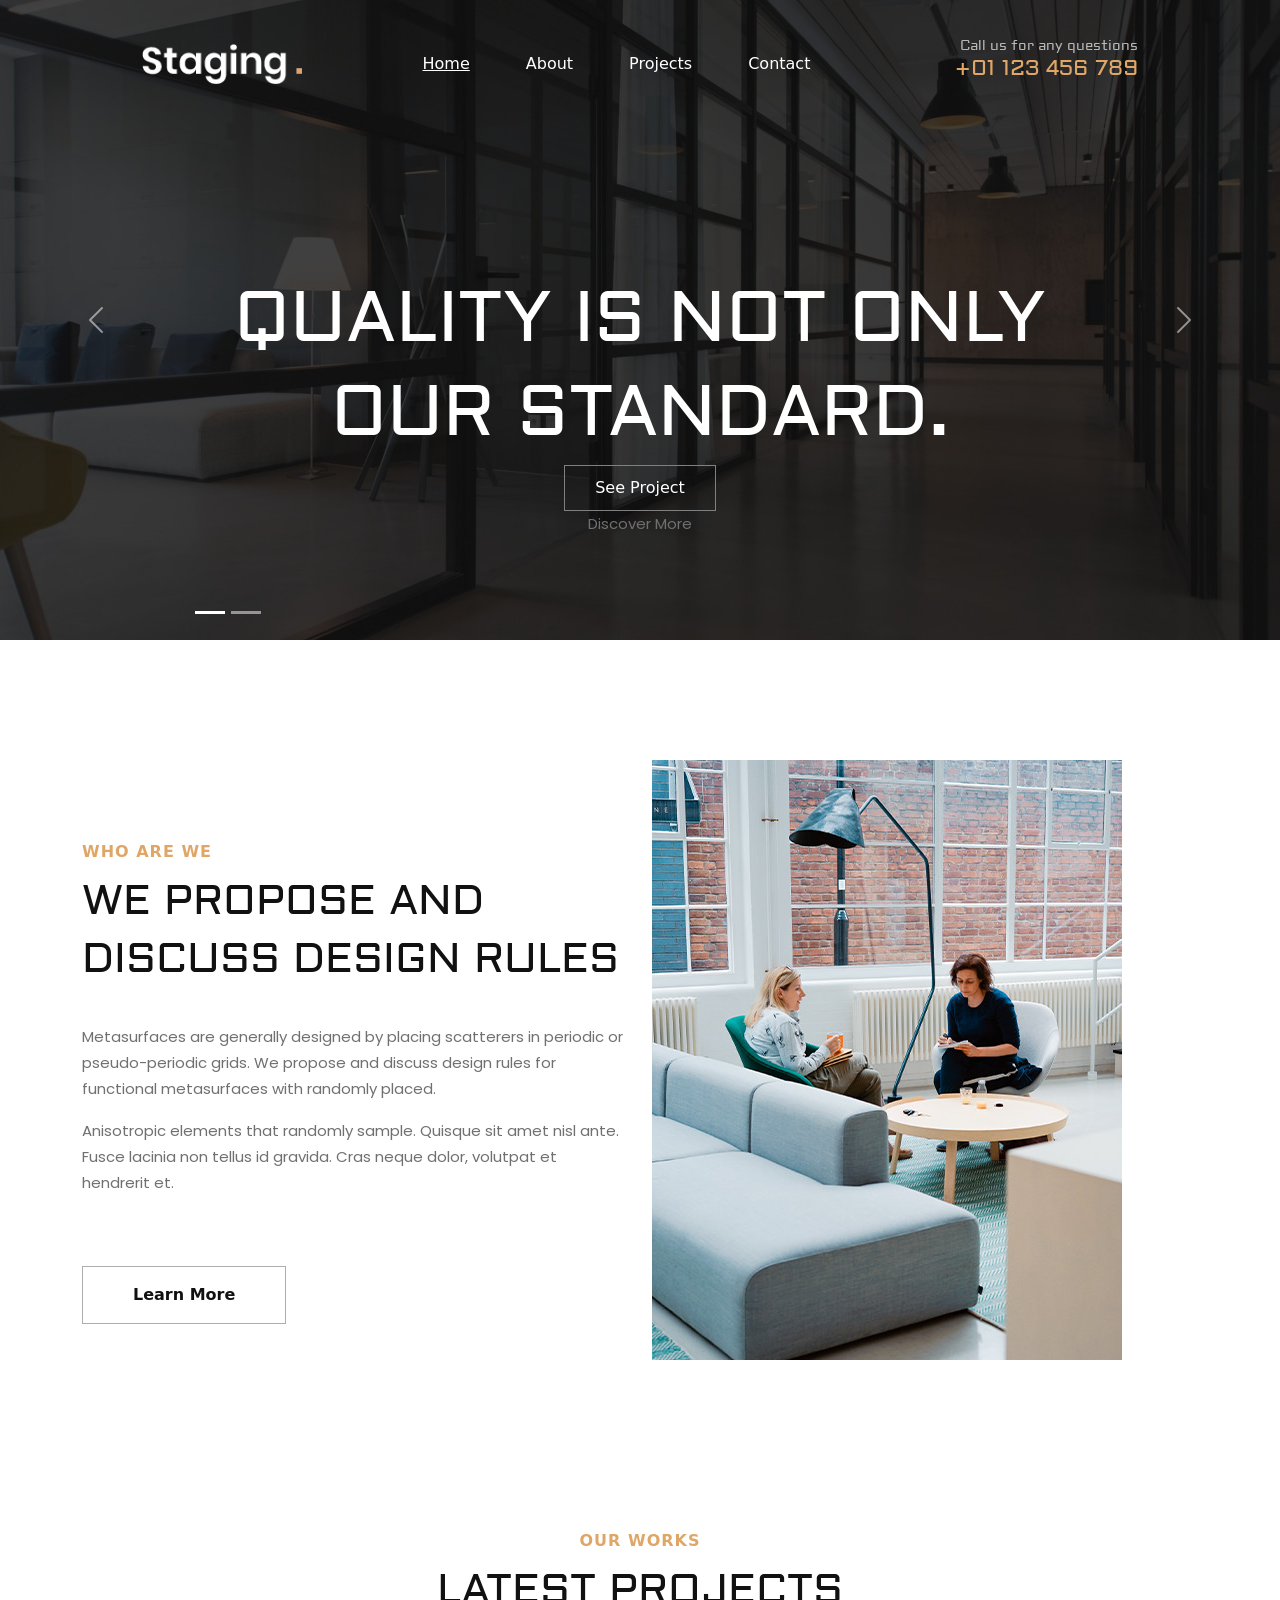
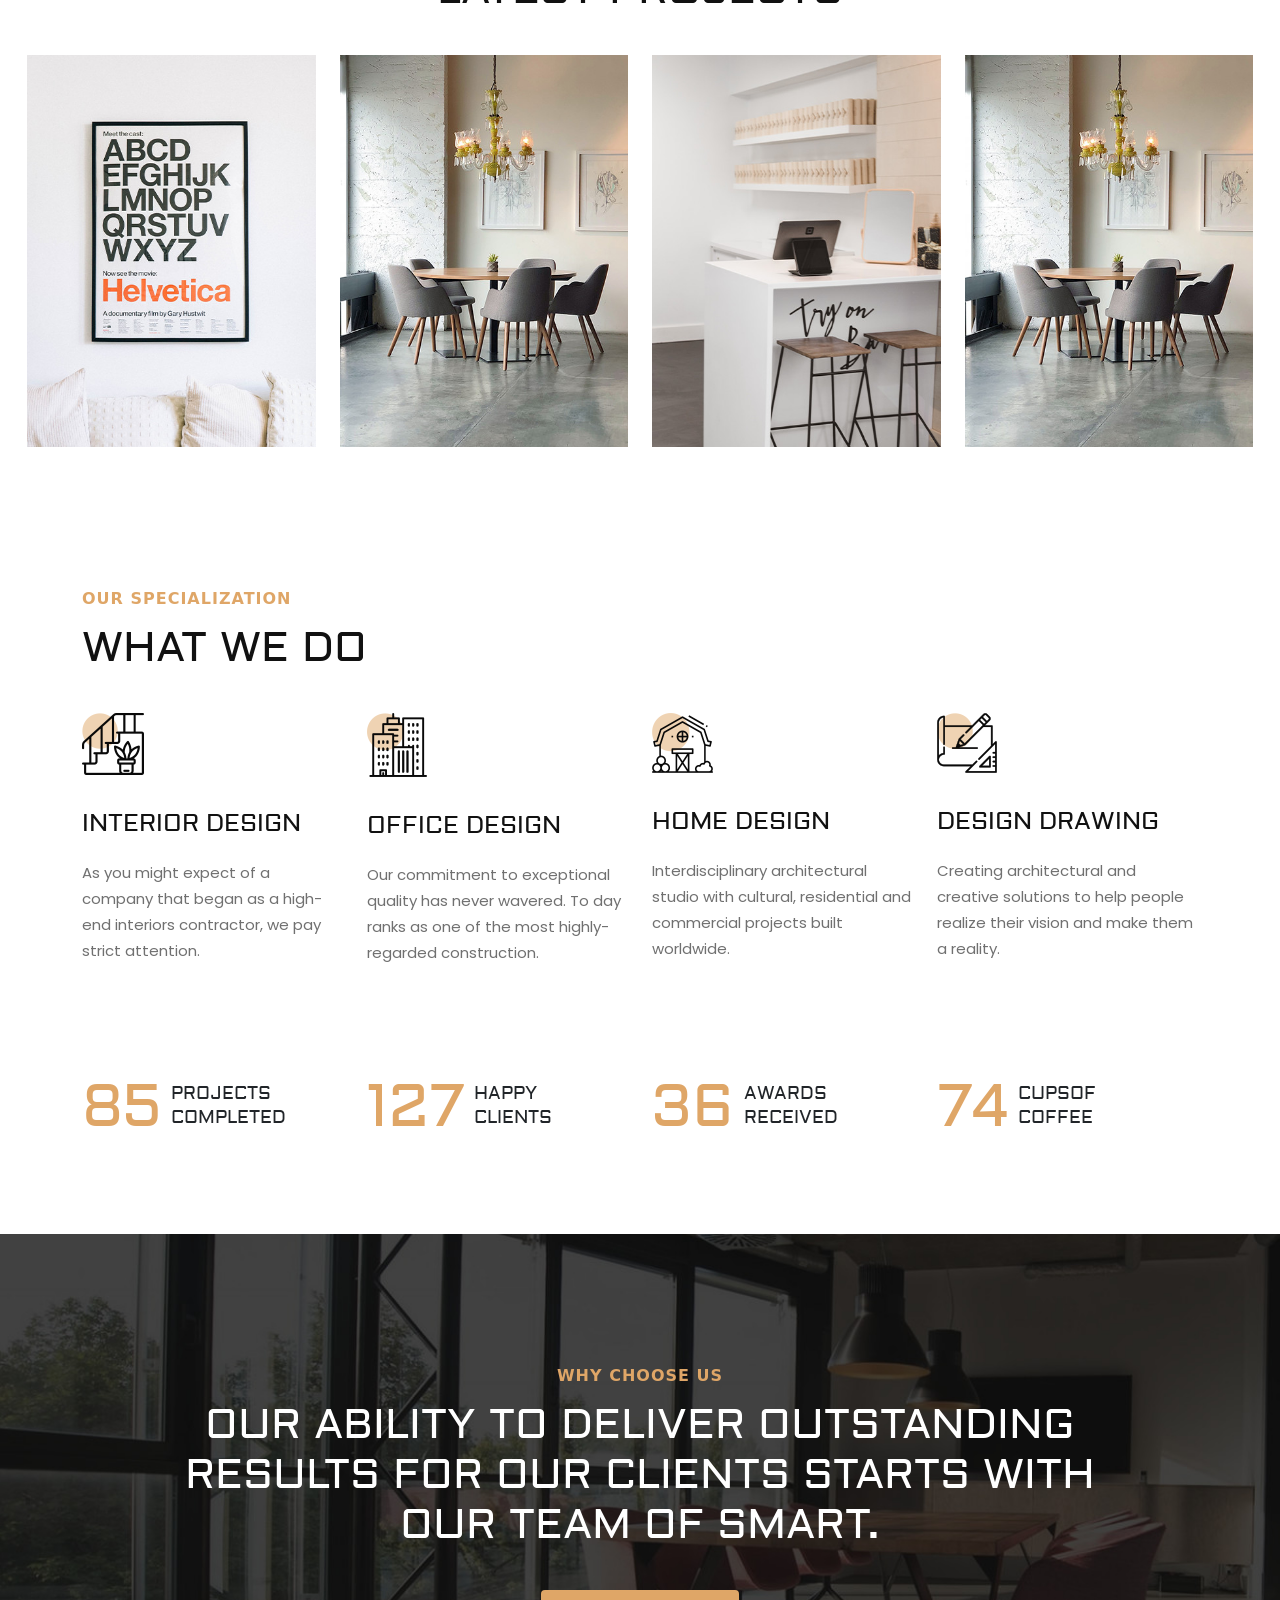
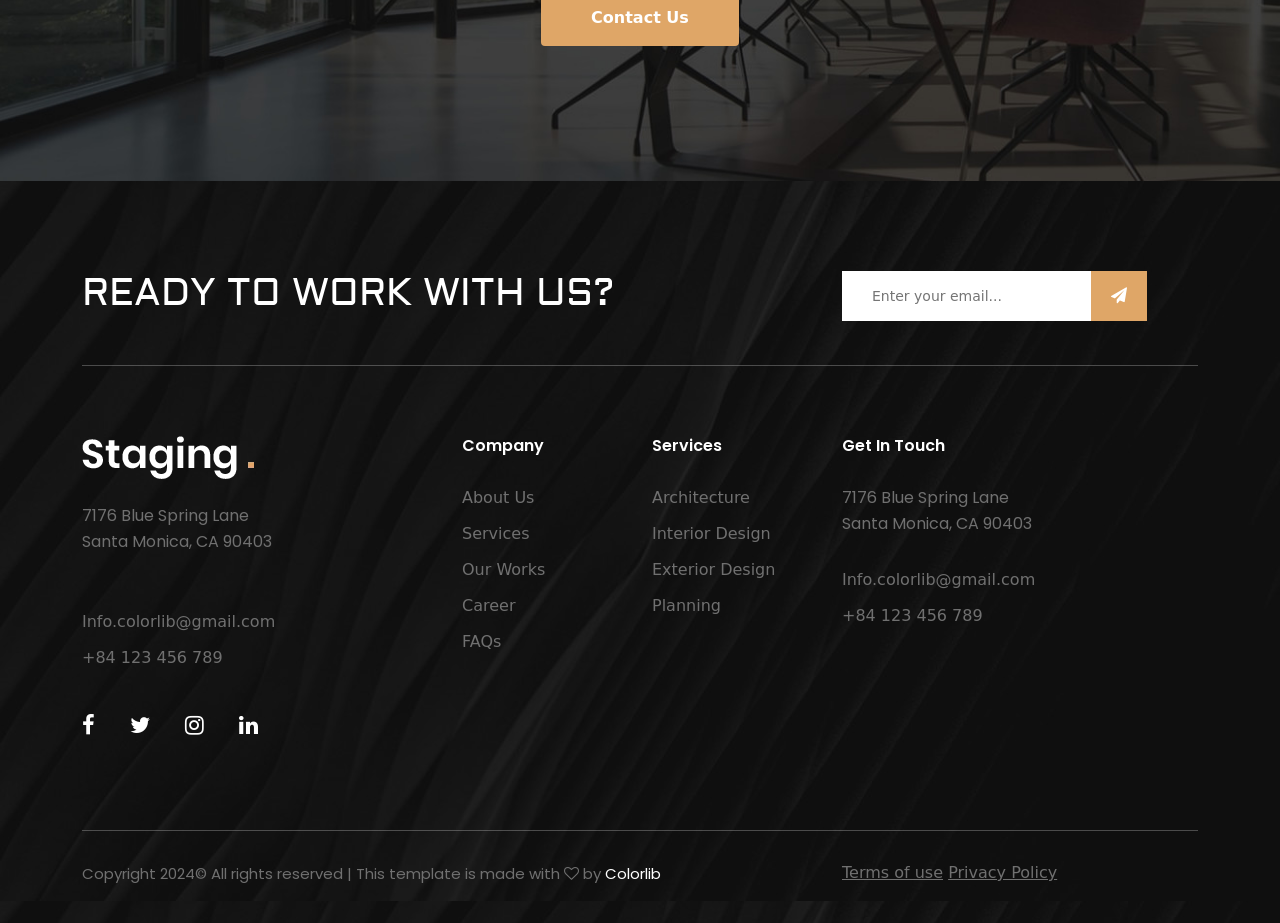
<file: FronEnd Dev Course project/index.html>
<!DOCTYPE html>
<html lang="en">
<head>
    <meta charset="UTF-8">
    <meta name="viewport" content="width=device-width, initial-scale=1.0">
    <title>Document</title>
    <link rel="stylesheet" href="style.css">
    <link href="https://cdn.jsdelivr.net/npm/bootstrap@5.3.3/dist/css/bootstrap.min.css" rel="stylesheet" integrity="sha384-QWTKZyjpPEjISv5WaRU9OFeRpok6YctnYmDr5pNlyT2bRjXh0JMhjY6hW+ALEwIH" crossorigin="anonymous">    <link rel="stylesheet" href="https://cdnjs.cloudflare.com/ajax/libs/font-awesome/4.7.0/css/font-awesome.min.css">
    <script src="https://cdn.jsdelivr.net/npm/bootstrap@5.3.3/dist/js/bootstrap.bundle.min.js" integrity="sha384-YvpcrYf0tY3lHB60NNkmXc5s9fDVZLESaAA55NDzOxhy9GkcIdslK1eN7N6jIeHz" crossorigin="anonymous"></script>
    <link href="https://fonts.googleapis.com/css2?family=Aldrich&display=swap" rel="stylesheet">
    <link href="https://fonts.googleapis.com/css2?family=Poppins:ital,wght@0,100;0,200;0,300;0,400;0,500;0,600;0,700;0,800;0,900;1,100;1,200;1,300;1,400;1,500;1,600;1,700;1,800;1,900&display=swap" rel="stylesheet">
    <link rel="stylesheet" href="https://cdnjs.cloudflare.com/ajax/libs/font-awesome/4.7.0/css/font-awesome.min.css">
</head>
<body>

<!-- Navbar--> 
<header>
    <nav class="navbar navbar-expand-lg navbar-dark bg-dark menu-row" style="background-color: transparent;">
        <div class="container-fluid">
            <a class="navbar-brand" href="#">
                <img src="logo.png.webp" alt="Logo" style="height: 40px;">
            </a>
            
            <button class="navbar-toggler" type="button" data-toggle="collapse" data-target="#navbarNav" aria-controls="navbarNav" aria-expanded="false" aria-label="Toggle navigation">
                <span class="navbar-toggler-icon"></span>
            </button>

            <div class="collapse navbar-collapse justify-content-center" id="navbarNav">
                <div class="navbar-nav">
                    <a class="nav-link active" aria-current="page" href="#">Home</a>
                    <a class="nav-link" href="about.html">About</a>
                    <a class="nav-link" href="projects.html">Projects</a>
                    <a class="nav-link" href="contact.html">Contact</a>
                </div>
            </div>

            <div class="d-flex flex-column text-end hide-on-small-screens">
                <h6 class="mb-0 custom-h6">Call us for any questions</h6>
                <h4 class="mt-0 custom-h4">+01 123 456 789</h4>
            </div>
        </div>
    </nav>
</header>


<!-- Carousel -->
<div id="carouselExampleCaptions" class="carousel slide" data-bs-ride="carousel" data-bs-interval="3000">
<div class="carousel-indicators">
  <button type="button" data-bs-target="#carouselExampleCaptions" data-bs-slide-to="0" class="active" aria-current="true" aria-label="Slide 1"></button>
  <button type="button" data-bs-target="#carouselExampleCaptions" data-bs-slide-to="1" aria-label="Slide 2"></button>
</div>
<div class="carousel-inner">
  <div class="carousel-item active">
    <img src="hero-1.jpg" class="d-block w-100" alt="Image is missing">
    <div class="carousel-caption d-none d-md-block">
      <h5>QUALITY IS NOT ONLY</h5>
      <h5>OUR STANDARD.</h5>
      <button type="button" id="button-see-project">See Project</button>
      <p class="discover-more">Discover More</p>

    </div>
  </div>
  <div class="carousel-item">
    <img src="hero-1.jpg" class="d-block w-100" alt="Image is missing">
    <div class="carousel-caption d-none d-md-block">
        <h5>QUALITY IS NOT ONLY</h5>
        <h5>OUR STANDARD.</h5>
        <button type="button" id="button-see-project">See Project</button>
        <p>Discover More</p>
    </div>
  </div>
</div>
<button class="carousel-control-prev" type="button" data-bs-target="#carouselExampleCaptions" data-bs-slide="prev">
  <span class="carousel-control-prev-icon" aria-hidden="true"></span>
  <span class="visually-hidden">Previous</span>
</button>
<button class="carousel-control-next" type="button" data-bs-target="#carouselExampleCaptions" data-bs-slide="next">
  <span class="carousel-control-next-icon" aria-hidden="true"></span>
  <span class="visually-hidden">Next</span>
</button>
</div>
</div>
<!-- Carousel !!!!!!!!! -->




  <!-- Who Are We -->
<div class="who-are-we">
    <div class="container">
        <div class="row">
            <div class="col-lg-6">
                <div class="who-are-we-text">
                    <div class="section-title">
                        <span>who are we</span>
                        <h2>We Propose and</h2> 
                        <h2>discuss design rules</h2>
                    </div>
                    <div class="paragraph-about">
                        <p>Metasurfaces are generally designed by placing scatterers in periodic or pseudo-periodic grids. We propose and discuss design rules for functional metasurfaces with randomly placed.</p>
                        <p>Anisotropic elements that randomly sample. Quisque sit amet nisl ante. Fusce lacinia non tellus id gravida. Cras neque dolor, volutpat et hendrerit et.</p>
                    </div>
                    <a href="#" class="primary-btn normal-btn">Learn More</a>
                </div>
            </div>
            
            <div class="col-lg-6">
                <div class="picture">
                    <div class="about-pic">
                        <img src="about-pic.jpg" alt="Who We Are Image">
                    </div>
                    
                </div>
            </div>
        </div>
    </div>
</div>
  <!-- End of Who Are We -->




<!--OUR WORKS  -->
<div class="our-works">
    <div class="container-fluid">
        <div class="row">
            <div class="col-lg-12 text-center">
                <div class="section-title">
                    <span>OUR WORKS</span>
                    <h2>LATEST PROJECTS</h2>
                </div>
            </div>
        </div>
        <div class="project-images">
            <div class="row">
                <div class="col-lg-3 col-md-6 col-sm-6">
                    <div class="image-wrapper">
                        <img src="project-4.jpg" alt="Project 4 Image">
                    </div>
                </div>
                <div class="col-lg-3 col-md-6 col-sm-6">
                    <div class="image-wrapper">
                        <img src="project-2.jpg" alt="Project 2 Image">
                    </div>
                </div>
                <div class="col-lg-3 col-md-6 col-sm-6">
                    <div class="image-wrapper">
                        <img src="project-1.jpg" alt="Project 3 Image">
                    </div>
                </div>
                <div class="col-lg-3 col-md-6 col-sm-6">
                    <div class="image-wrapper">
                        <img src="project-2 (1).jpg" alt="Project 1 Image">
                    </div>
                </div>
            </div>
        </div>
    </div>
</div>

<!--End of OUR WORKS  -->




<!--WHAT WE DO  -->
<div class="what-we-do-section">
    <div class="container">
        <div class="row">
            <div class="col-lg-12">
                <div class="section-title ">
                    <span>Our Specialization</span>
                    <h2>What We Do</h2>
                </div>
            </div>
        </div>
        <div class="row">
            <div class="col-lg-3 col-md-6 col-sm-6">
                <div class="services">
                    <img src="services-1.png" alt="Image Missing">
                    <h4>INTERIOR DESIGN</h4>
                    <p>As you might expect of a company that began as a high-end interiors contractor, we pay strict attention.</p>
                </div>
            </div>
            <div class="col-lg-3 col-md-6 col-sm-6">
                <div class="services">
                    <img src="services-2.png" alt="Image Missing">
                    <h4>OFFICE DESIGN</h4>
                    <p>Our commitment to exceptional quality has never wavered. To day ranks as one of the most highly-regarded construction.</p>
                </div>
            </div>
            <div class="col-lg-3 col-md-6 col-sm-6">
                <div class="services">
                    <img src="services-3.png" alt="Image Missing">
                    <h4>HOME DESIGN</h4>
                    <p>Interdisciplinary architectural studio with cultural, residential and commercial projects built worldwide.</p>
                </div>
            </div>
            <div class="col-lg-3 col-md-6 col-sm-6">
                <div class="services">
                    <img src="services-4.png" alt="Image Missing">
                    <h4>DESIGN DRAWING</h4>
                    <p>Creating architectural and creative solutions to help people realize their vision and make them a reality.</p>
                </div>
            </div>

        </div>
        
    </div>
</div>
<!--End of WHAT WE DO  -->




<!-- Counting Numbers -->
<div class="counting-numbers">
    <div class="container">
        <div class="row">
            <div class="col-lg-3 col-md-6 col-sm-6">
                <div class="numbers-title">
                        <h2>85</h2>
                        <h5>Projects<br> Completed</h5>
                </div>
            </div>

            <div class="col-lg-3 col-md-6 col-sm-6">
                <div class="numbers-title">
                        <h2>127</h2>
                        <h5>Happy<br> Clients</h5>
                </div>
            </div>

            <div class="col-lg-3 col-md-6 col-sm-6">
                <div  class="numbers-title">
                        <h2>36</h2>
                        <h5>Awards<br> Received</h5>
                </div>
            </div>

            <div class="col-lg-3 col-md-6 col-sm-6">
                <div class="numbers-title">
                        <h2>74</h2>
                        <h5>Cupsof<br> Coffee</h5>
                </div>
            </div>

        </div>
        
    </div>
</div>
<!-- End of Counting Numbers -->




<!--WHY CHOOSE US -->
<div class="why-choose-us">
    <div class="container">
        <div class="row d-flex justify-content-center">
            <div class="col-lg-12 text-center">
                <div class="section-title">
                    <span>WHY CHOOSE US</span>
                    <h2>OUR ABILITY TO DELIVER OUTSTANDING <br> RESULTS FOR OUR CLIENTS STARTS WITH <br> OUR TEAM OF SMART. </h2>
                </div>
                <div id="button-wcu">
                    <div class="button">
                        <a href="#" class="primary-btn normal-btn">Contact Us</a>
                    </div>
                </div>
            </div>
        </div>
    </div>

</div>
<!--End of WHY CHOOSE US -->




<!-- Footer -->
<div class="footer">
    <div class="footer-section1">
        <div class="container">
            <div class="row">
                <div class="col-lg-8 col-md-6">
                    <h2>READY TO WORK WITH US?</h2>
                </div>

                <div class="col-lg-4 col-md-6">
                    <div class="subscribe">
                        <form action="#"></form>
                        <input type="text" id="subscribe-input" placeholder="Enter your email...">
                        <button type="submit" id="submit-button"><i class="fa fa-send"></i></button>
                    </div>
                </div>
            </div>
            <br>
            <hr>
        </div>
    </div>


    <div class="footer-section2">
        <div class="container">
            <div class="row">
                <div class="col-lg-3 col-md-6 col-sm-6">
                    <div class="footer-logo">
                        <img src="logo.png.webp" alt="Logo">
                    </div>
                    <div class="footer-text">
                        <p>7176 Blue Spring Lane <br> Santa Monica, CA 90403</p>
                        <br>
                        <ul>
                            <li>Info.colorlib@gmail.com</li>
                            <li>+84 123 456 789</li>
                            </ul>
                    </div>
                    <div class="footer-social-icons">
                        <a href="#"><i class="fa fa-facebook" aria-hidden="true"></i></a>
                        <a href="#"><i class="fa fa-twitter" aria-hidden="true"></i></a>
                        <a href="#"><i class="fa fa-instagram" aria-hidden="true"></i></a>
                        <a href="#"><i class="fa fa-linkedin" aria-hidden="true"></i></a>
                    </div><br><br>
                </div>
                <div class="col-lg-2 offset-lg-1 col-md-3 col-sm-6">
                    <div class="footer__menu">
                        <h6>Company</h6>
                        <ul>
                        <li><a href="#">About Us</a></li>
                        <li><a href="#">Services</a></li>
                        <li><a href="#">Our Works</a></li>
                        <li><a href="#">Career</a></li>
                        <li><a href="#">FAQs</a></li>
                        </ul>
                        </div>
                </div>
                <div class="col-lg-2 col-md-3 col-sm-6">
                    <div class="footer__menu">
                        <h6>Services</h6>
                        <ul>
                        <li><a href="#">Architecture</a></li>
                        <li><a href="#">Interior Design</a></li>
                        <li><a href="#">Exterior Design</a></li>
                        <li><a href="#">Planning</a></li>
                        </ul>
                    </div>
                </div>
                <div class="col-lg-4 col-md-6 col-sm-6">
                    <div class="footer__address">
                        <h6>Get In Touch</h6>
                        <p>7176 Blue Spring Lane <br>Santa Monica, CA 90403</p>
                        <ul>
                            <li>Info.colorlib@gmail.com</li>
                            <li>+84 123 456 789</li>
                        </ul>
                    </div>
                </div>
            </div><br>
            <hr>
        </div>
    </div>
 

    <div class="copyright">
        <div class="container">
        <div class="row">
            <div class="col-lg-8 col-md-7">
                <div class="copyright__text">
                    <p>Copyright 2024© All rights reserved | This template is made with <i class="fa fa-heart-o"
                    aria-hidden="true"></i> by <a href="https://colorlib.com"
                    target="_blank">Colorlib</a>
                </p>
            </div>
        </div>
        <div class="col-lg-4 col-md-5">
            <div class="copyright__widget">
                <a href="#">Terms of use</a>
                <a href="#">Privacy Policy</a>
            </div>
        </div>
    </div>
    </div>
    </div>
</div>
<!-- End of Footer -->
<script src="https://code.jquery.com/jquery-3.5.1.slim.min.js"></script>
<script src="https://cdn.jsdelivr.net/npm/@popperjs/core@2.5.4/dist/umd/popper.min.js"></script>
<script src="https://maxcdn.bootstrapcdn.com/bootstrap/4.5.2/js/bootstrap.min.js"></script>
</body>
</html>
</file>
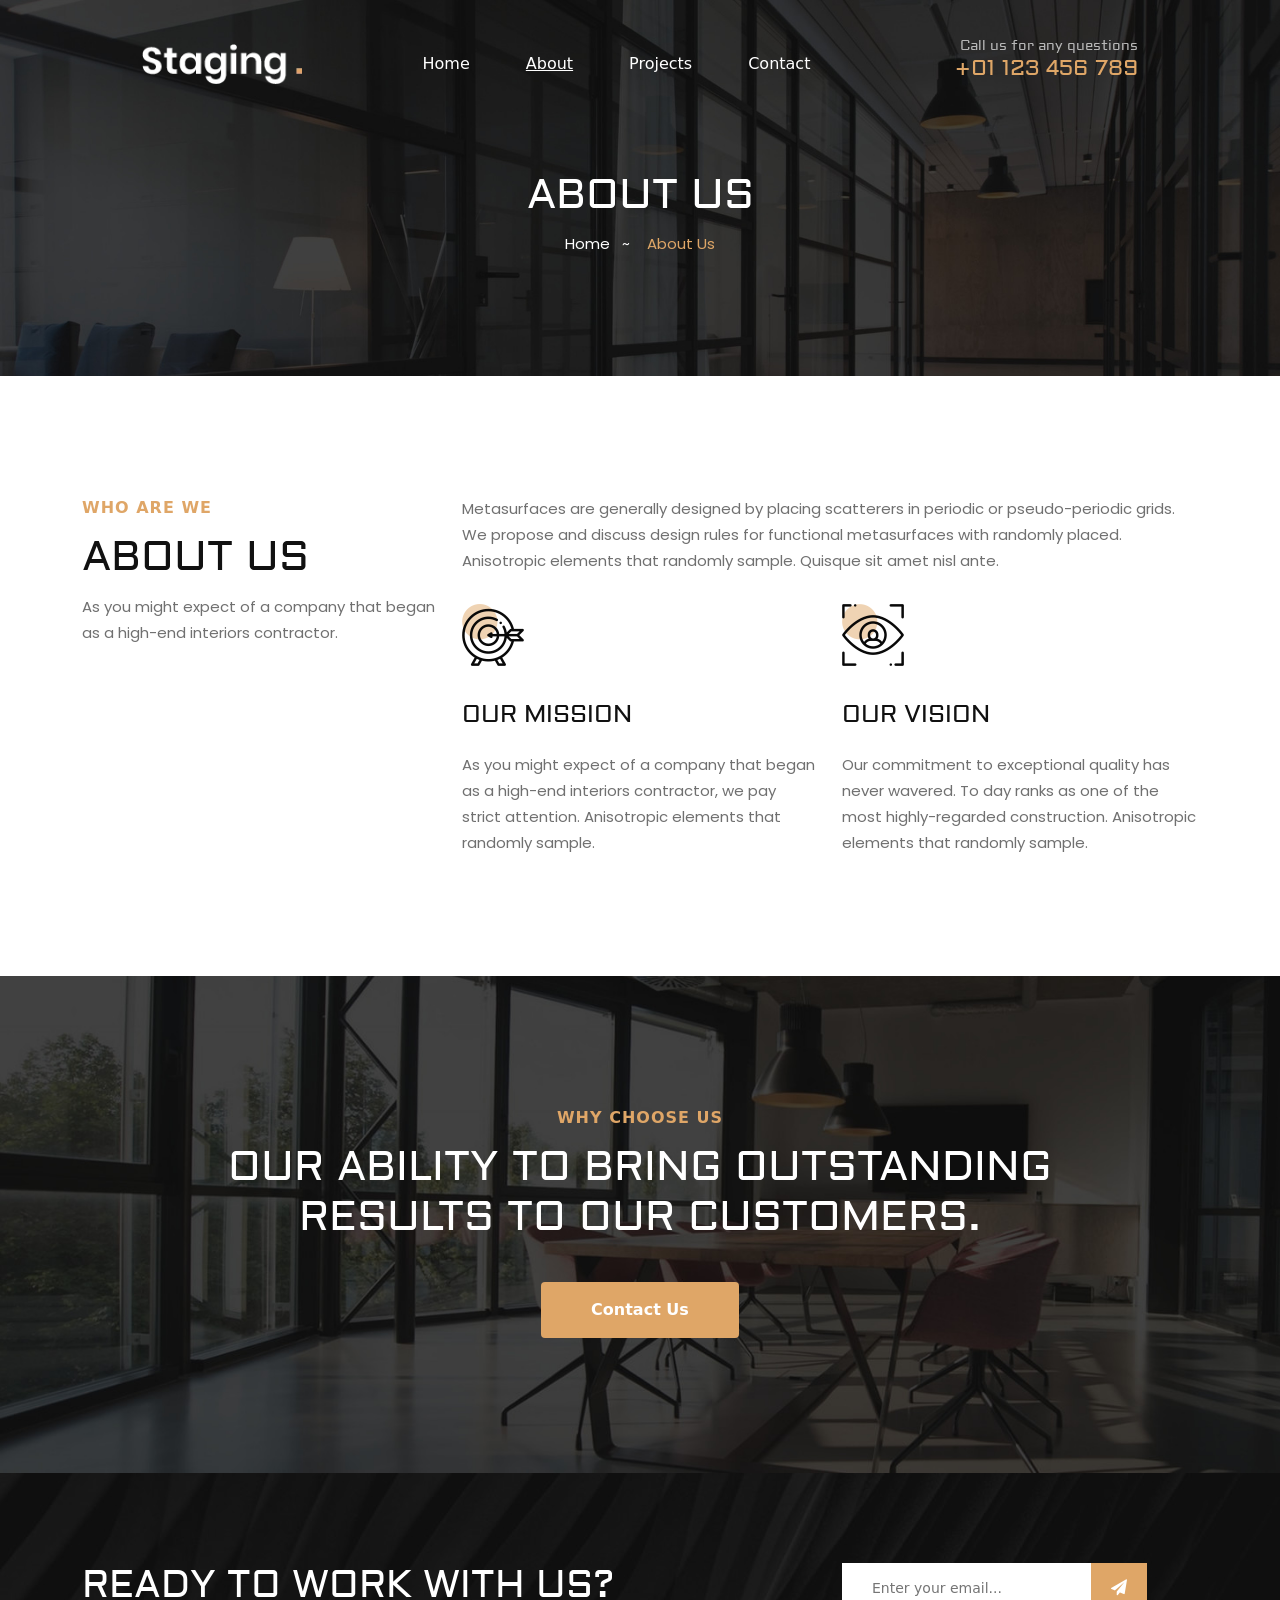
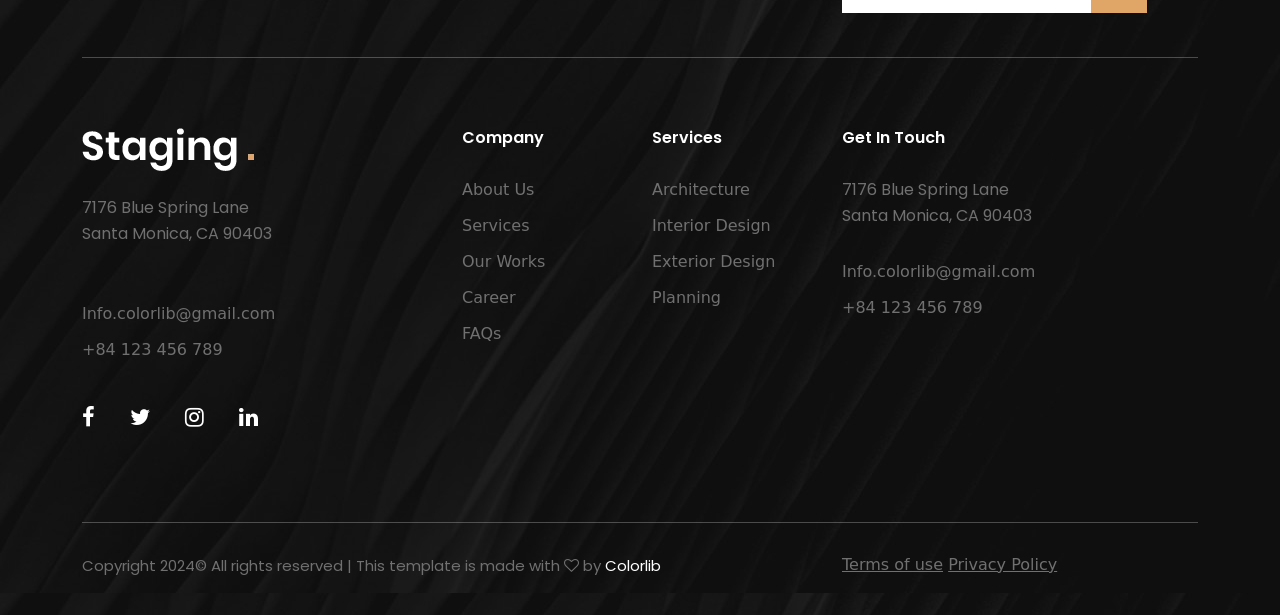
<file: FronEnd Dev Course project/about.html>
<!DOCTYPE html>
<html lang="en">
<head>
    <meta charset="UTF-8">
    <meta name="viewport" content="width=device-width, initial-scale=1.0">
    <title>Document</title>
    <link rel="stylesheet" href="style.css">
    <link href="https://cdn.jsdelivr.net/npm/bootstrap@5.3.3/dist/css/bootstrap.min.css" rel="stylesheet" integrity="sha384-QWTKZyjpPEjISv5WaRU9OFeRpok6YctnYmDr5pNlyT2bRjXh0JMhjY6hW+ALEwIH" crossorigin="anonymous">    <link rel="stylesheet" href="https://cdnjs.cloudflare.com/ajax/libs/font-awesome/4.7.0/css/font-awesome.min.css">
    <script src="https://cdn.jsdelivr.net/npm/bootstrap@5.3.3/dist/js/bootstrap.bundle.min.js" integrity="sha384-YvpcrYf0tY3lHB60NNkmXc5s9fDVZLESaAA55NDzOxhy9GkcIdslK1eN7N6jIeHz" crossorigin="anonymous"></script>
    <link href="https://fonts.googleapis.com/css2?family=Aldrich&display=swap" rel="stylesheet">
    <link href="https://fonts.googleapis.com/css2?family=Poppins:ital,wght@0,100;0,200;0,300;0,400;0,500;0,600;0,700;0,800;0,900;1,100;1,200;1,300;1,400;1,500;1,600;1,700;1,800;1,900&display=swap" rel="stylesheet">
</head>
<body>
    <!-- Navbar-->
    <header>
        <nav class="navbar navbar-expand-lg navbar-dark bg-dark" style="background-color: transparent;">
            <div class="container-fluid">
                <a class="navbar-brand" href="#">
                    <img src="logo.png.webp" alt="Logo" style="height: 40px;">
                </a>
    
                <!-- Hamburger button for mobile view -->
                <button class="navbar-toggler" type="button" data-bs-toggle="collapse" data-bs-target="#navbarNav" aria-controls="navbarNav" aria-expanded="false" aria-label="Toggle navigation">
                    <span class="navbar-toggler-icon"></span>
                </button>
    
                <div class="collapse navbar-collapse justify-content-center" id="navbarNav">
                    <div class="navbar-nav">
                        <a class="nav-link" href="index.html">Home</a>
                        <a class="nav-link active" aria-current="page" href="#">About</a>
                        <a class="nav-link" href="projects.html">Projects</a>
                        <a class="nav-link" href="contact.html">Contact</a>
                    </div>
                </div>
    
                <div class="d-flex flex-column text-end">
                    <h6 class="mb-0 custom-h6">Call us for any questions</h6>
                    <h4 class="mt-0 custom-h4">+01 123 456 789</h4>
                </div>
            </div>
        </nav>
    </header>
    <!-- End of Navbar--> 




    
    <!-- Header Background -->
    <section class="header-image">
        <div class="container">
            <div class="row">
                <div class="col-lg-12 text-center">
                    <div class="breadcrumb__text">
                    <h2>About Us</h2>
                    <div class="breadcrumb__links">
                        <a href="./index.html">Home &nbsp; ~</a>
                        <span>About Us</span>
                    </div>
                </div>
                </div>
            </div>
        </div>

    </section>
        <!-- End of Header Background -->




    

<!-- About Us -->
 <div class="about-us-page">
    <div class="container">

            <div class="row">
                <div class="col-lg-4 col-md-4">
                    <div class="about-us-section1">
                        <div class="section-title">
                            <span>who are we</span>
                            <h2>About Us</h2>
                        </div>
                        <div class="paragraph-about">
                            <p>As you might expect of a company that began as a high-end interiors contractor.</p>
                        </div>
                    </div>
                </div>
                <div class="col-lg-8 col-md-8">
                    <div class="about-us-services">
                        <div class="about-us-services-text">
                            <p>Metasurfaces are generally designed by placing scatterers in periodic or pseudo-periodic
                                grids. We propose and discuss design rules for functional metasurfaces with randomly
                            placed. Anisotropic elements that randomly sample. Quisque sit amet nisl ante.</p>
                        </div>
                        <div class="row">
                            <div class="col-lg-6 col-md-6 col-sm-6">
                                <div class="services-item">
                                    <img src="services-5.png" alt="">
                                    <h4>Our Mission</h4>
                                    <p>As you might expect of a company that began as a high-end interiors contractor,
                                    we pay strict attention. Anisotropic elements that randomly sample.</p>
                                </div>
                            </div>
                            <div class="col-lg-6 col-md-6 col-sm-6">
                                <div class="services-item">
                                    <img src="services-6.png" alt="">
                                    <h4>Our Vision</h4>
                                    <p>Our commitment to exceptional quality has never wavered. To day ranks as one of
                                        the most highly-regarded construction. Anisotropic elements that randomly
                                    sample.</p>
                                </div>
                            </div>
                        </div>
                    </div>
                </div>
            </div>
    </div>
 </div>

 <!-- Why Choose Us -->
 <div class="why-choose-us">
    <div class="container">
        <div class="row d-flex justify-content-center">
            <div class="col-lg-12 text-center">
                <div class="section-title">
                    <span>WHY CHOOSE US</span>
                    <h2>OUR ABILITY TO BRING OUTSTANDING <br> RESULTS TO OUR CUSTOMERS.</h2>
                </div>
                <div id="button-wcu">
                    <div class="button">
                        <a href="#" class="primary-btn normal-btn">Contact Us</a>
                    </div>
                </div>
            </div>
        </div>
    </div>

</div>

<!-- Footer -->
<div class="footer">
    <div class="footer-section1">
        <div class="container">
            <div class="row">
                <div class="col-lg-8 col-md-6">
                    <h2>READY TO WORK WITH US?</h2>
                </div>

                <div class="col-lg-4 col-md-6">
                    <div class="subscribe">
                        <form action="#"></form>
                        <input type="text" id="subscribe-input" placeholder="Enter your email...">
                        <button type="submit" id="submit-button"><i class="fa fa-send"></i></button>
                    </div>
                </div>
            </div>
            <br>
            <hr>
        </div>
    </div>


    <div class="footer-section2">
        <div class="container">
            <div class="row">
                <div class="col-lg-3 col-md-6 col-sm-6">
                    <div class="footer-logo">
                        <img src="logo.png.webp" alt="Logo">
                    </div>
                    <div class="footer-text">
                        <p>7176 Blue Spring Lane <br> Santa Monica, CA 90403</p>
                        <br>
                        <ul>
                            <li>Info.colorlib@gmail.com</li>
                            <li>+84 123 456 789</li>
                            </ul>
                    </div>
                    <div class="footer-social-icons">
                        <a href="#"><i class="fa fa-facebook" aria-hidden="true"></i></a>
                        <a href="#"><i class="fa fa-twitter" aria-hidden="true"></i></a>
                        <a href="#"><i class="fa fa-instagram" aria-hidden="true"></i></a>
                        <a href="#"><i class="fa fa-linkedin" aria-hidden="true"></i></a>
                    </div><br><br>
                </div>
                <div class="col-lg-2 offset-lg-1 col-md-3 col-sm-6">
                    <div class="footer__menu">
                        <h6>Company</h6>
                        <ul>
                        <li><a href="#">About Us</a></li>
                        <li><a href="#">Services</a></li>
                        <li><a href="#">Our Works</a></li>
                        <li><a href="#">Career</a></li>
                        <li><a href="#">FAQs</a></li>
                        </ul>
                        </div>
                </div>
                <div class="col-lg-2 col-md-3 col-sm-6">
                    <div class="footer__menu">
                        <h6>Services</h6>
                        <ul>
                        <li><a href="#">Architecture</a></li>
                        <li><a href="#">Interior Design</a></li>
                        <li><a href="#">Exterior Design</a></li>
                        <li><a href="#">Planning</a></li>
                        </ul>
                    </div>
                </div>
                <div class="col-lg-4 col-md-6 col-sm-6">
                    <div class="footer__address">
                        <h6>Get In Touch</h6>
                        <p>7176 Blue Spring Lane <br>Santa Monica, CA 90403</p>
                        <ul>
                            <li>Info.colorlib@gmail.com</li>
                            <li>+84 123 456 789</li>
                        </ul>
                    </div>
                </div>
            </div><br>
            <hr>
        </div>
    </div>
 

    <div class="copyright">
        <div class="container">
        <div class="row">
            <div class="col-lg-8 col-md-7">
                <div class="copyright__text">
                    <p>Copyright 2024© All rights reserved | This template is made with <i class="fa fa-heart-o"
                    aria-hidden="true"></i> by <a href="https://colorlib.com"
                    target="_blank">Colorlib</a>
                </p>
            </div>
        </div>
        <div class="col-lg-4 col-md-5">
            <div class="copyright__widget">
                <a href="#">Terms of use</a>
                <a href="#">Privacy Policy</a>
            </div>
        </div>
    </div>
    </div>
    </div>
</div>

</body>
</html>
</file>
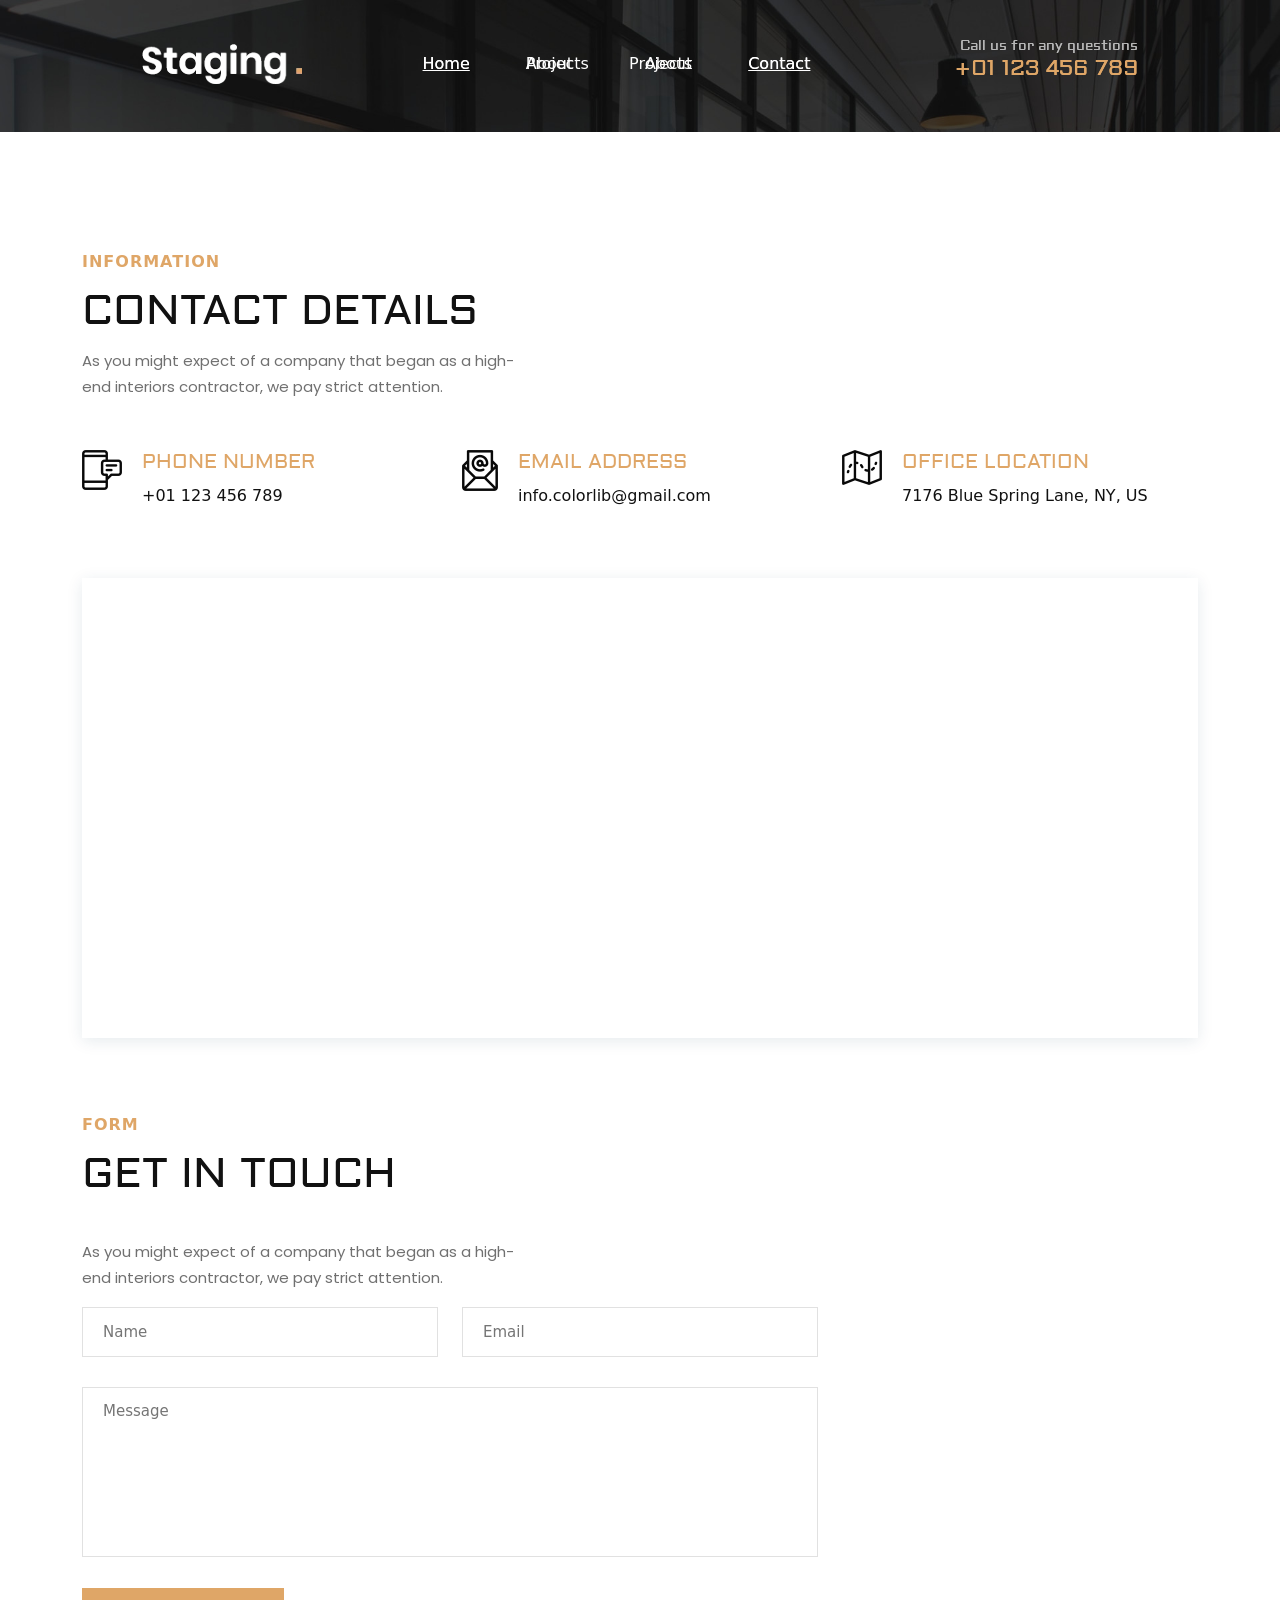
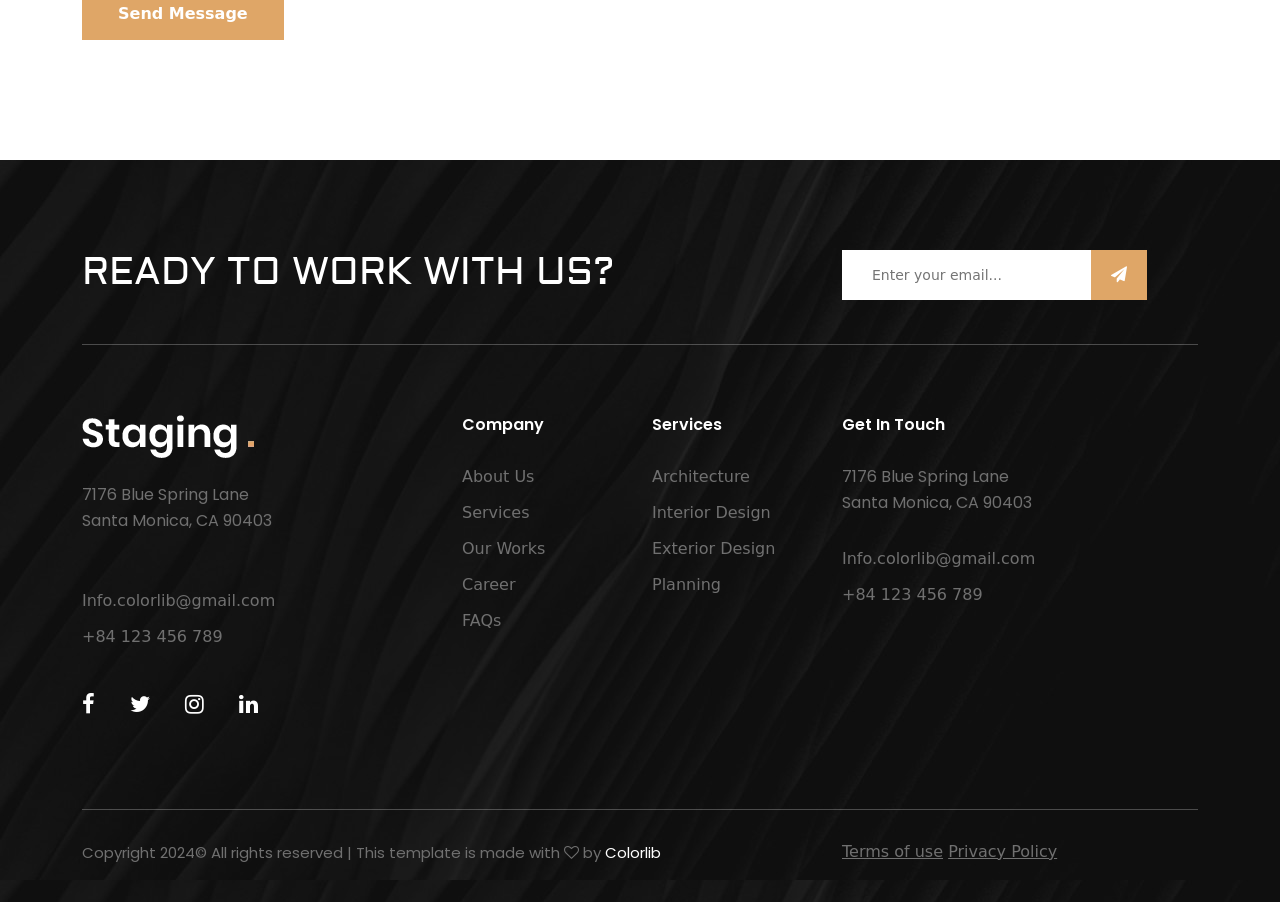
<file: FronEnd Dev Course project/contact.html>
<!DOCTYPE html>
<html lang="en">
<head>
    <meta charset="UTF-8">
    <meta name="viewport" content="width=device-width, initial-scale=1.0">
    <title>Document</title>
    <link rel="stylesheet" href="style.css">
    <link href="https://cdn.jsdelivr.net/npm/bootstrap@5.3.3/dist/css/bootstrap.min.css" rel="stylesheet" integrity="sha384-QWTKZyjpPEjISv5WaRU9OFeRpok6YctnYmDr5pNlyT2bRjXh0JMhjY6hW+ALEwIH" crossorigin="anonymous">    <link rel="stylesheet" href="https://cdnjs.cloudflare.com/ajax/libs/font-awesome/4.7.0/css/font-awesome.min.css">
    <script src="https://cdn.jsdelivr.net/npm/bootstrap@5.3.3/dist/js/bootstrap.bundle.min.js" integrity="sha384-YvpcrYf0tY3lHB60NNkmXc5s9fDVZLESaAA55NDzOxhy9GkcIdslK1eN7N6jIeHz" crossorigin="anonymous"></script>
    <link href="https://fonts.googleapis.com/css2?family=Aldrich&display=swap" rel="stylesheet">
    <link href="https://fonts.googleapis.com/css2?family=Poppins:ital,wght@0,100;0,200;0,300;0,400;0,500;0,600;0,700;0,800;0,900;1,100;1,200;1,300;1,400;1,500;1,600;1,700;1,800;1,900&display=swap" rel="stylesheet">

</head>
<body>
    <!-- Navbar-->
    <header class="header-contact-us">
        <nav class="navbar navbar-expand-lg navbar-dark bg-dark">
            <div class="container-fluid">
                <a class="navbar-brand" href="#">
                    <img src="logo.png.webp" alt="Logo" style="height: 40px;">
                </a>
    
                <!-- Hamburger button for mobile view -->
                <button class="navbar-toggler" type="button" data-bs-toggle="collapse" data-bs-target="#navbarNav" aria-controls="navbarNav" aria-expanded="false" aria-label="Toggle navigation">
                    <span class="navbar-toggler-icon"></span>
                </button>
    
                <div class="collapse navbar-collapse justify-content-center" id="navbarNav">
                    <div class="navbar-nav">
                        <a class="nav-link active" aria-current="page" href="index.html">Home</a>
                        <a class="nav-link" href="projects.html">Projects</a>
                        <a class="nav-link" href="about.html">About</a>
                        <a class="nav-link" href="contact.html">Contact</a>
                    </div>
                </div>
    
                <div class="d-flex flex-column text-end">
                    <h6 class="mb-0 custom-h6">Call us for any questions</h6>
                    <h4 class="mt-0 custom-h4">+01 123 456 789</h4>
                </div>
            </div>
        </nav>
    </header>

    <header>
        <nav class="navbar navbar-expand-lg navbar-dark bg-dark" style="background-color: transparent;">
            <div class="container-fluid">
                <a class="navbar-brand" href="#">
                    <img src="logo.png.webp" alt="Logo" style="height: 40px;">
                </a>
    
                <div class="collapse navbar-collapse justify-content-center" id="navbarNav">
                    <div class="navbar-nav">
                      <a class="nav-link" href="index.html">Home</a>
                      <a class="nav-link" href="about.html">About</a>
                      <a class="nav-link" href="projects.html">Projects</a>
                      <a class="nav-link active" aria-current="page" href="#">Contact</a>
                    </div>
                  </div>
    
                <div class="d-flex flex-column text-end">
                    <h6 class="mb-0 custom-h6">Call us for any questions</h6>
                    <h4 class="mt-0 custom-h4">+01 123 456 789</h4>
                </div>
            </div>
        </nav>
    </header>
    <!-- End of Navbar--> 





    <!-- Contact Details -->
    <div class="contact-details">
        <div class="container">
            <div class="row">
                <div class="col-lg-5">
                        <div class="contact__text">
                            <div class="section-title">
                                <span>Information</span>
                                <h2>Contact Details</h2>
                            </div>
                            <p>As you might expect of a company that began as a high-end interiors contractor, we pay strict
                            attention.</p>
                        </div>
                </div>

            </div>
            <div class="row">
                <div class="col-lg-4 col-md-6 col-sm-6">
                    <div class="contact__widget__item">
                        <div class="contact__widget__item__icon">
                            <img src="ci-1.png" alt="">
                        </div>
                        <div class="contact__widget__item__text">
                            <h5>Phone Number</h5>
                            <span>+01 123 456 789</span>
                        </div>
                    </div>
                </div>
                <div class="col-lg-4 col-md-6 col-sm-6">
                    <div class="contact__widget__item">
                        <div class="contact__widget__item__icon">
                            <img src="ci-2.png" alt="">
                        </div>
                        <div class="contact__widget__item__text">
                            <h5>Email Address</h5>
                            <span>info.colorlib@gmail.com</span>
                        </div>
                    </div>
                </div>
                <div class="col-lg-4 col-md-6 col-sm-6">
                    <div class="contact__widget__item last__item">
                        <div class="contact__widget__item__icon">
                            <img src="ci-3.png" alt="">
                        </div>
                        <div class="contact__widget__item__text">
                            <h5>Office Location</h5>
                            <span>7176 Blue Spring Lane, NY, US</span>
                        </div>
                    </div>
                </div>
            </div>
            <!-- Map -->
            <div class="map">
                <iframe
                src="https://www.google.com/maps/embed?pb=!1m18!1m12!1m3!1d12087.069761554938!2d-74.2175599360452!3d40.767139456514954!2m3!1f0!2f0!3f0!3m2!1i1024!2i768!4f13.1!3m3!1m2!1s0x89c254b5958982c3%3A0xb6ab3931055a2612!2sEast%20Orange%2C%20NJ%2C%20USA!5e0!3m2!1sen!2sbd!4v1581710470843!5m2!1sen!2sbd"
                height="460" style="border:0;" allowfullscreen=""></iframe>
            </div>
            <div class="row">
                <div class="col-lg-5">
                    <div class="contact__form__text">
                        <div class="section-title">
                            <span>Form</span>
                            <h2>Get in touch</h2>
                        </div>
                        <p>As you might expect of a company that began as a high-end interiors contractor, we pay strict
                        attention.</p>
                    </div>
                </div>
            </div>
            <div class="row">
                <div class="col-lg-8">
                    <div class="contact__form">
                        <form action="#">
                            <div class="row">
                                <div class="col-lg-6 col-md-6 col-sm-6">
                                    <input type="text" placeholder="Name">
                                </div>
                                <div class="col-lg-6 col-md-6 col-sm-6">
                                    <input type="text" placeholder="Email">
                                </div>
                                <div class="col-lg-12">
                                    <textarea placeholder="Message"></textarea>
                                    <button type="submit" class="site-btn">Send Message</button>
                                </div>
                            </div>
                        </form>
                    </div>
                </div>
            </div>

        </div>

    </div>

    <!-- Footer -->
    <div class="footer">
        <div class="footer-section1">
            <div class="container">
                <div class="row">
                    <div class="col-lg-8 col-md-6">
                        <h2>READY TO WORK WITH US?</h2>
                    </div>
    
                    <div class="col-lg-4 col-md-6">
                        <div class="subscribe">
                            <form action="#"></form>
                            <input type="text" id="subscribe-input" placeholder="Enter your email...">
                            <button type="submit" id="submit-button"><i class="fa fa-send"></i></button>
                        </div>
                    </div>
                </div>
                <br>
                <hr>
            </div>
        </div>
    
    
        <div class="footer-section2">
            <div class="container">
                <div class="row">
                    <div class="col-lg-3 col-md-6 col-sm-6">
                        <div class="footer-logo">
                            <img src="logo.png.webp" alt="Logo">
                        </div>
                        <div class="footer-text">
                            <p>7176 Blue Spring Lane <br> Santa Monica, CA 90403</p>
                            <br>
                            <ul>
                                <li>Info.colorlib@gmail.com</li>
                                <li>+84 123 456 789</li>
                                </ul>
                        </div>
                        <div class="footer-social-icons">
                            <a href="#"><i class="fa fa-facebook" aria-hidden="true"></i></a>
                            <a href="#"><i class="fa fa-twitter" aria-hidden="true"></i></a>
                            <a href="#"><i class="fa fa-instagram" aria-hidden="true"></i></a>
                            <a href="#"><i class="fa fa-linkedin" aria-hidden="true"></i></a>
                        </div><br><br>
                    </div>
                    <div class="col-lg-2 offset-lg-1 col-md-3 col-sm-6">
                        <div class="footer__menu">
                            <h6>Company</h6>
                            <ul>
                            <li><a href="#">About Us</a></li>
                            <li><a href="#">Services</a></li>
                            <li><a href="#">Our Works</a></li>
                            <li><a href="#">Career</a></li>
                            <li><a href="#">FAQs</a></li>
                            </ul>
                            </div>
                    </div>
                    <div class="col-lg-2 col-md-3 col-sm-6">
                        <div class="footer__menu">
                            <h6>Services</h6>
                            <ul>
                            <li><a href="#">Architecture</a></li>
                            <li><a href="#">Interior Design</a></li>
                            <li><a href="#">Exterior Design</a></li>
                            <li><a href="#">Planning</a></li>
                            </ul>
                        </div>
                    </div>
                    <div class="col-lg-4 col-md-6 col-sm-6">
                        <div class="footer__address">
                            <h6>Get In Touch</h6>
                            <p>7176 Blue Spring Lane <br>Santa Monica, CA 90403</p>
                            <ul>
                                <li>Info.colorlib@gmail.com</li>
                                <li>+84 123 456 789</li>
                            </ul>
                        </div>
                    </div>
                </div><br>
                <hr>
            </div>
        </div>
     
    
        <div class="copyright">
            <div class="container">
            <div class="row">
                <div class="col-lg-8 col-md-7">
                    <div class="copyright__text">
                        <p>Copyright 2024© All rights reserved | This template is made with <i class="fa fa-heart-o"
                        aria-hidden="true"></i> by <a href="https://colorlib.com"
                        target="_blank">Colorlib</a>
                    </p>
                </div>
            </div>
            <div class="col-lg-4 col-md-5">
                <div class="copyright__widget">
                    <a href="#">Terms of use</a>
                    <a href="#">Privacy Policy</a>
                </div>
            </div>
        </div>
        </div>
        </div>
    </div>
    
</body>
</html>
</file>
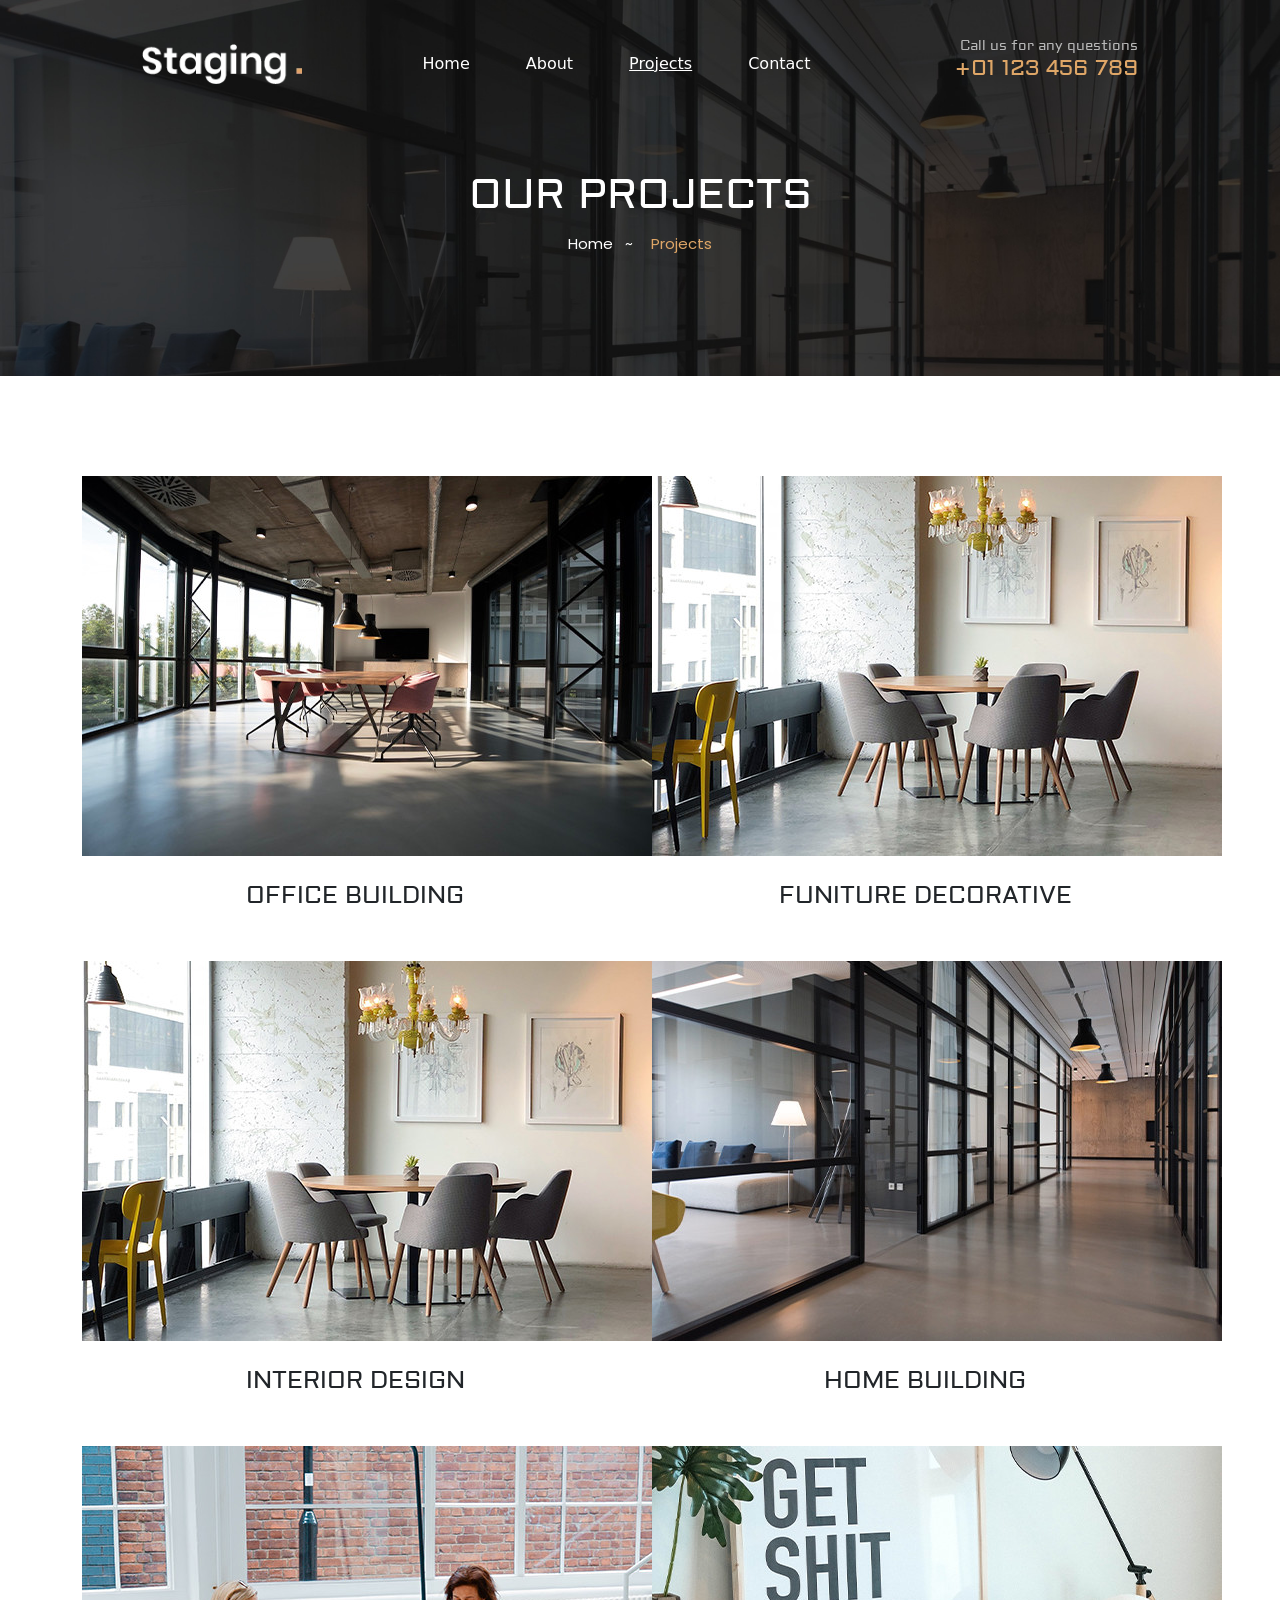
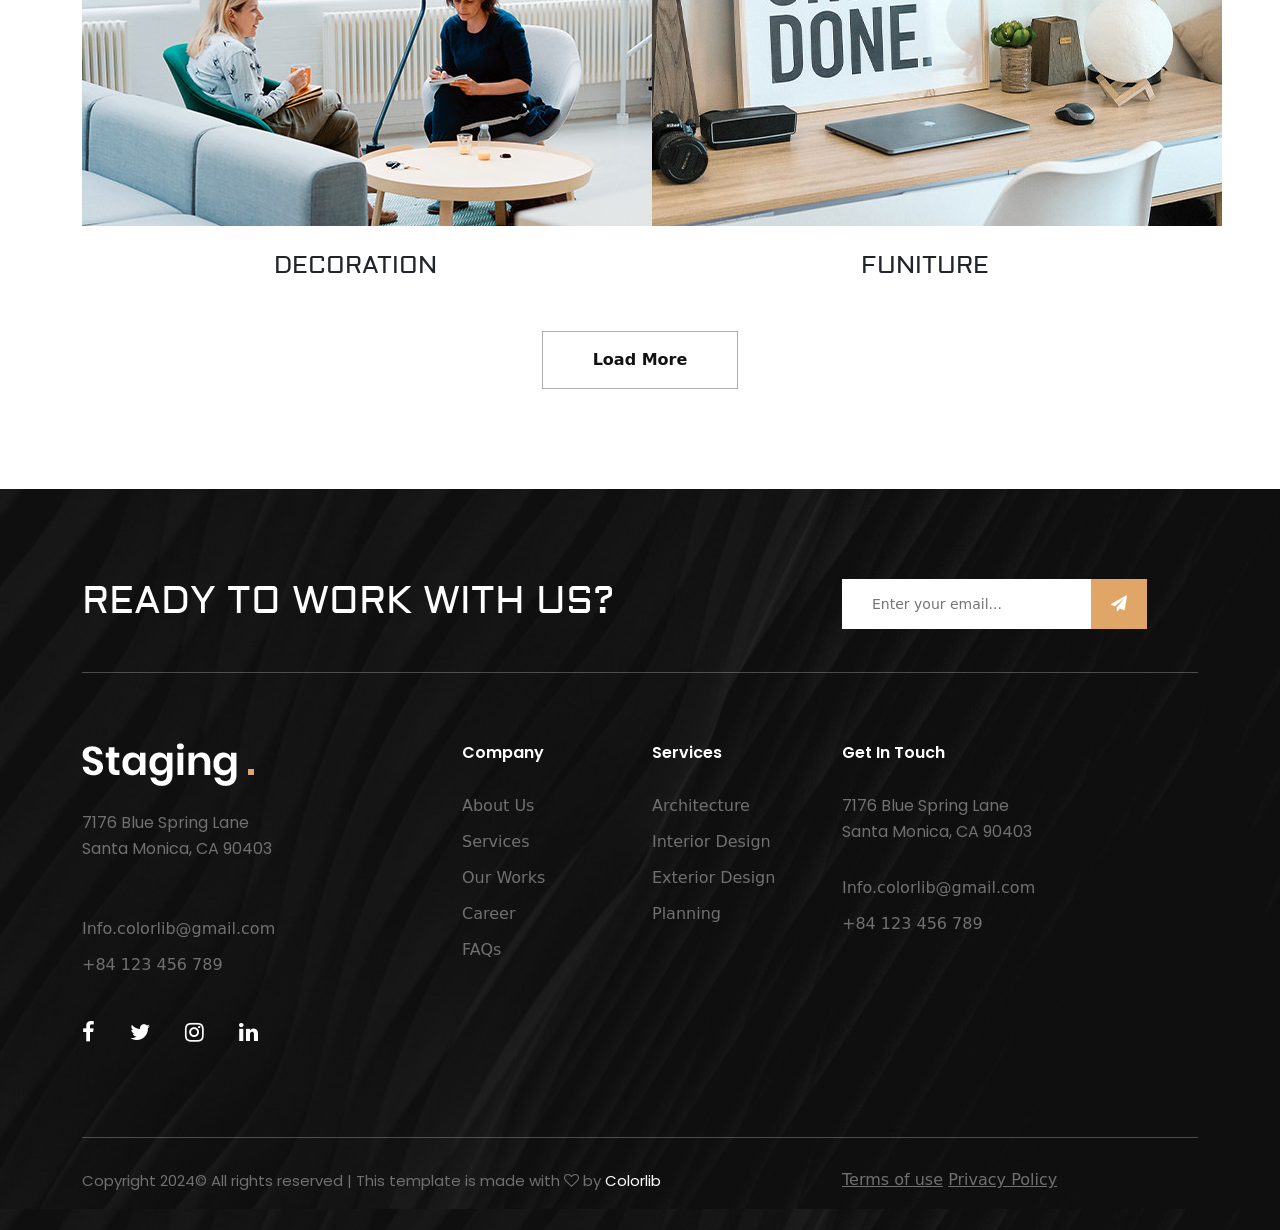
<file: FronEnd Dev Course project/projects.html>
<!DOCTYPE html>
<html lang="en">
<head>
    <meta charset="UTF-8">
    <meta name="viewport" content="width=device-width, initial-scale=1.0">
    <title>Document</title>
    <link rel="stylesheet" href="style.css">
    <link href="https://cdn.jsdelivr.net/npm/bootstrap@5.3.3/dist/css/bootstrap.min.css" rel="stylesheet" integrity="sha384-QWTKZyjpPEjISv5WaRU9OFeRpok6YctnYmDr5pNlyT2bRjXh0JMhjY6hW+ALEwIH" crossorigin="anonymous">    <link rel="stylesheet" href="https://cdnjs.cloudflare.com/ajax/libs/font-awesome/4.7.0/css/font-awesome.min.css">
    <script src="https://cdn.jsdelivr.net/npm/bootstrap@5.3.3/dist/js/bootstrap.bundle.min.js" integrity="sha384-YvpcrYf0tY3lHB60NNkmXc5s9fDVZLESaAA55NDzOxhy9GkcIdslK1eN7N6jIeHz" crossorigin="anonymous"></script>
    <link href="https://fonts.googleapis.com/css2?family=Aldrich&display=swap" rel="stylesheet">
    <link href="https://fonts.googleapis.com/css2?family=Poppins:ital,wght@0,100;0,200;0,300;0,400;0,500;0,600;0,700;0,800;0,900;1,100;1,200;1,300;1,400;1,500;1,600;1,700;1,800;1,900&display=swap" rel="stylesheet">
</head>
<body>
    <!-- NavBar -->
    <header>
        <nav class="navbar navbar-expand-lg navbar-dark bg-dark" style="background-color: transparent;">
            <div class="container-fluid">
                <a class="navbar-brand" href="#">
                    <img src="logo.png.webp" alt="Logo" style="height: 40px;">
                </a>
    
                <div class="collapse navbar-collapse justify-content-center" id="navbarNav">
                    <div class="navbar-nav">
                      <a class="nav-link" href="index.html">Home</a>
                      <a class="nav-link" href="about.html">About</a>
                      <a class="nav-link active" aria-current="page" href="#">Projects</a>
                      <a class="nav-link" href="contact.html">Contact</a>
                    </div>
                  </div>
    
                <div class="d-flex flex-column text-end">
                    <h6 class="mb-0 custom-h6">Call us for any questions</h6>
                    <h4 class="mt-0 custom-h4">+01 123 456 789</h4>
                </div>
            </div>
        </nav>
    </header>
    <!-- End of Navbar--> 





<!-- Header Background -->
    <section class="header-image">
        <div class="container">
            <div class="row">
                <div class="col-lg-12 text-center">
                    <div class="breadcrumb__text">
                    <h2>our Projects</h2>
                    <div class="breadcrumb__links">
                        <a href="./index.html">Home &nbsp; ~</a>
                        <span>Projects</span>
                    </div>
                </div>
                </div>
            </div>
        </div>
    </section>
    <!-- End of Header Background -->




    
<!-- Projects -->
 <div class="projects">
    <div class="container">
        <div class="row">
            <div class="col-lg-6 col-md-6 col-sm-6">
                <div class="project-img">
                    <img src="project-p1.jpg" alt="Project 1">
                    <h4>OFFICE BUILDING</h4>
                </div>
            </div>
            <div class="col-lg-6 col-md-6 col-sm-6">
                <div class="project-img">
                    <img src="project-p2.jpg" alt="Project 1">
                    <h4>FUNITURE DECORATIVE</h4>
                </div>
            </div>
            <div class="col-lg-6 col-md-6 col-sm-6">
                <div class="project-img">
                    <img src="project-p3.jpg" alt="Project 1">
                    <h4>INTERIOR DESIGN</h4>
                </div>
            </div>
            <div class="col-lg-6 col-md-6 col-sm-6">
                <div class="project-img">
                    <img src="project-p4.jpg" alt="Project 1">
                    <h4>HOME BUILDING</h4>
                </div>
            </div>
            <div class="col-lg-6 col-md-6 col-sm-6">
                <div class="project-img">
                    <img src="project-p5.jpg" alt="Project 1">
                    <h4>DECORATION</h4>
                </div>
            </div>
            <div class="col-lg-6 col-md-6 col-sm-6">
                <div class="project-img">
                    <img src="project-p6.jpg" alt="Project 1">
                    <h4>FUNITURE</h4>
                </div>
            </div>
            <div class="col-lg-12 text-center">
                <a href="#" class="primary-btn normal-btn">Load More</a>
            </div>
        </div>

    </div>

 </div>






<!-- Footer -->
<div class="footer">
    <div class="footer-section1">
        <div class="container">
            <div class="row">
                <div class="col-lg-8 col-md-6">
                    <h2>READY TO WORK WITH US?</h2>
                </div>

                <div class="col-lg-4 col-md-6">
                    <div class="subscribe">
                        <form action="#"></form>
                        <input type="text" id="subscribe-input" placeholder="Enter your email...">
                        <button type="submit" id="submit-button"><i class="fa fa-send"></i></button>
                    </div>
                </div>
            </div>
            <br>
            <hr>
        </div>
    </div>


    <div class="footer-section2">
        <div class="container">
            <div class="row">
                <div class="col-lg-3 col-md-6 col-sm-6">
                    <div class="footer-logo">
                        <img src="logo.png.webp" alt="Logo">
                    </div>
                    <div class="footer-text">
                        <p>7176 Blue Spring Lane <br> Santa Monica, CA 90403</p>
                        <br>
                        <ul>
                            <li>Info.colorlib@gmail.com</li>
                            <li>+84 123 456 789</li>
                            </ul>
                    </div>
                    <div class="footer-social-icons">
                        <a href="#"><i class="fa fa-facebook" aria-hidden="true"></i></a>
                        <a href="#"><i class="fa fa-twitter" aria-hidden="true"></i></a>
                        <a href="#"><i class="fa fa-instagram" aria-hidden="true"></i></a>
                        <a href="#"><i class="fa fa-linkedin" aria-hidden="true"></i></a>
                    </div><br><br>
                </div>
                <div class="col-lg-2 offset-lg-1 col-md-3 col-sm-6">
                    <div class="footer__menu">
                        <h6>Company</h6>
                        <ul>
                        <li><a href="#">About Us</a></li>
                        <li><a href="#">Services</a></li>
                        <li><a href="#">Our Works</a></li>
                        <li><a href="#">Career</a></li>
                        <li><a href="#">FAQs</a></li>
                        </ul>
                        </div>
                </div>
                <div class="col-lg-2 col-md-3 col-sm-6">
                    <div class="footer__menu">
                        <h6>Services</h6>
                        <ul>
                        <li><a href="#">Architecture</a></li>
                        <li><a href="#">Interior Design</a></li>
                        <li><a href="#">Exterior Design</a></li>
                        <li><a href="#">Planning</a></li>
                        </ul>
                    </div>
                </div>
                <div class="col-lg-4 col-md-6 col-sm-6">
                    <div class="footer__address">
                        <h6>Get In Touch</h6>
                        <p>7176 Blue Spring Lane <br>Santa Monica, CA 90403</p>
                        <ul>
                            <li>Info.colorlib@gmail.com</li>
                            <li>+84 123 456 789</li>
                        </ul>
                    </div>
                </div>
            </div><br>
            <hr>
        </div>
    </div>
 

    <div class="copyright">
        <div class="container">
        <div class="row">
            <div class="col-lg-8 col-md-7">
                <div class="copyright__text">
                    <p>Copyright 2024© All rights reserved | This template is made with <i class="fa fa-heart-o"
                    aria-hidden="true"></i> by <a href="https://colorlib.com"
                    target="_blank">Colorlib</a>
                </p>
            </div>
        </div>
        <div class="col-lg-4 col-md-5">
            <div class="copyright__widget">
                <a href="#">Terms of use</a>
                <a href="#">Privacy Policy</a>
            </div>
        </div>
    </div>
    </div>
    </div>
</div>

</body>
</html>
</file>
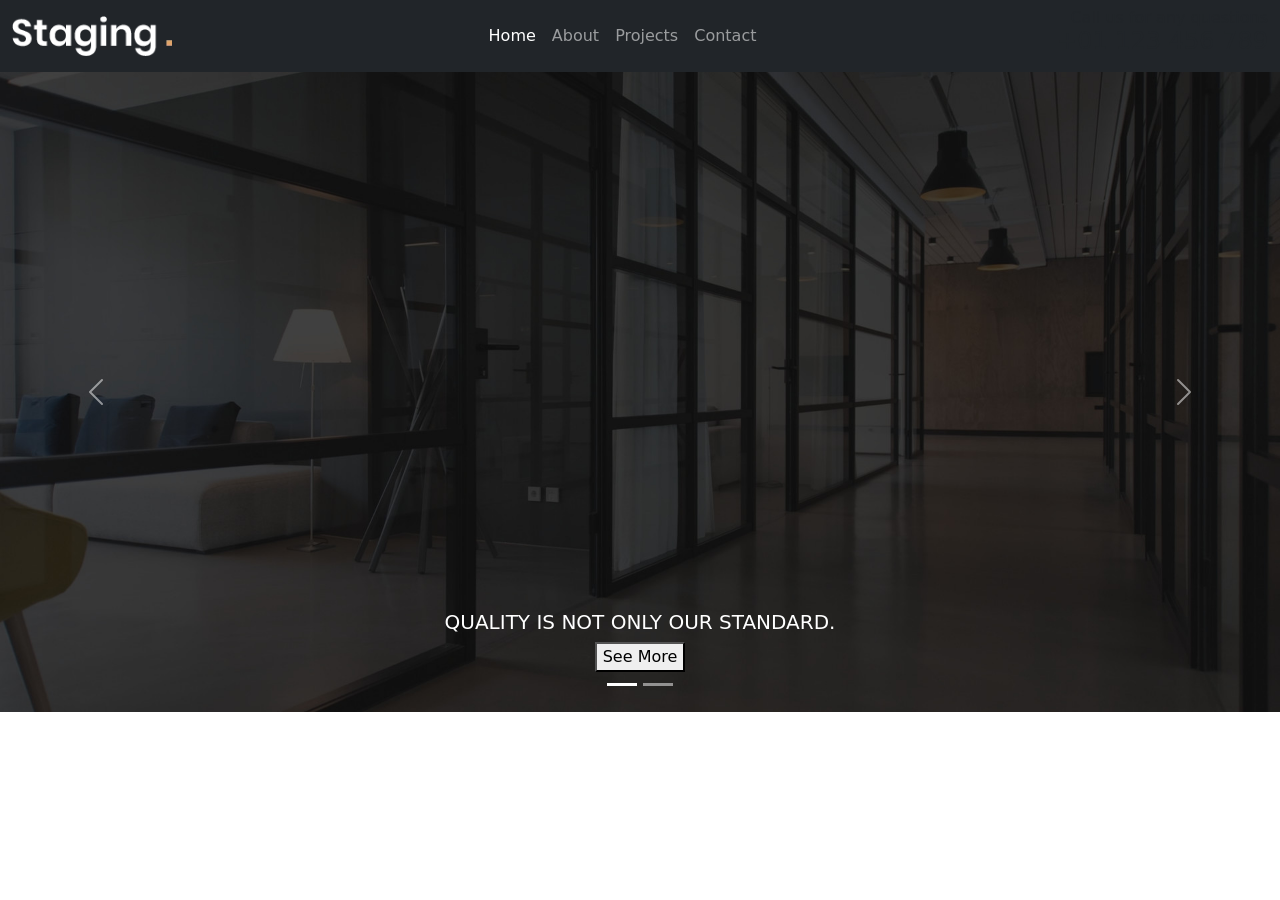
<file: FronEnd Dev Course project/testPageKlea.html>
<!DOCTYPE html>
<html lang="en">
<head>
    <meta charset="UTF-8">
    <meta name="viewport" content="width=device-width, initial-scale=1.0">
    <title>Document</title>
    <link href="https://cdn.jsdelivr.net/npm/bootstrap@5.3.3/dist/css/bootstrap.min.css" rel="stylesheet" integrity="sha384-QWTKZyjpPEjISv5WaRU9OFeRpok6YctnYmDr5pNlyT2bRjXh0JMhjY6hW+ALEwIH" crossorigin="anonymous">
<script src="https://cdn.jsdelivr.net/npm/bootstrap@5.3.3/dist/js/bootstrap.bundle.min.js" integrity="sha384-YvpcrYf0tY3lHB60NNkmXc5s9fDVZLESaAA55NDzOxhy9GkcIdslK1eN7N6jIeHz" crossorigin="anonymous"></script>

</head>
<body>

    <header>
        <nav class="navbar navbar-expand-lg navbar-dark bg-dark" style="background-color: transparent;">
            <div class="container-fluid">
                <a class="navbar-brand" href="#">
                    <img src="logo.png.webp" alt="Logo" style="height: 40px;">
                </a>
    
                <!-- Hamburger button for mobile view -->
                <button class="navbar-toggler" type="button" data-bs-toggle="collapse" data-bs-target="#navbarNav" aria-controls="navbarNav" aria-expanded="false" aria-label="Toggle navigation">
                    <span class="navbar-toggler-icon"></span>
                </button>
    
                <div class="collapse navbar-collapse justify-content-center" id="navbarNav">
                    <div class="navbar-nav">
                        <a class="nav-link active" aria-current="page" href="index.html">Home</a>
                        <a class="nav-link" href="about.html">About</a>
    
                        <a class="nav-link" href="projects.html">Projects</a>
                        <a class="nav-link" href="testPageKlea.html">Contact</a>
                    </div>
                </div>
    
                <div class="d-flex flex-column text-end">
                    <h6 class="mb-0 custom-h6">Call us for any questions</h6>
                    <h4 class="mt-0 custom-h4">+01 123 456 789</h4>
                </div>
            </div>
        </nav>
    </header>

    
    <div id="carouselExampleCaptions" class="carousel slide">
        <div class="carousel-indicators">
          <button type="button" data-bs-target="#carouselExampleCaptions" data-bs-slide-to="0" class="active" aria-current="true" aria-label="Slide 1"></button>
          <button type="button" data-bs-target="#carouselExampleCaptions" data-bs-slide-to="1" aria-label="Slide 2"></button>
        </div>
        <div class="carousel-inner">
          <div class="carousel-item active">
            <img src="hero-1.jpg" class="d-block w-100" alt="Background">
            <div class="carousel-caption d-none d-md-block">
              <h5>QUALITY IS NOT ONLY OUR STANDARD.</h5>
              <button type="button">See More</button>
            </div>
          </div>
          <div class="carousel-item">
            <img src="hero-1.jpg" class="d-block w-100" alt="Background">
            <div class="carousel-caption d-none d-md-block">
                <h5>QUALITY IS NOT ONLY OUR STANDARD.</h5>
                <button type="button">See More</button>
            </div>
          </div>
        </div>
        <button class="carousel-control-prev" type="button" data-bs-target="#carouselExampleCaptions" data-bs-slide="prev">
          <span class="carousel-control-prev-icon" aria-hidden="true"></span>
          <span class="visually-hidden">Previous</span>
        </button>
        <button class="carousel-control-next" type="button" data-bs-target="#carouselExampleCaptions" data-bs-slide="next">
          <span class="carousel-control-next-icon" aria-hidden="true"></span>
          <span class="visually-hidden">Next</span>
        </button>
      </div>
</body>
</html>
</file>
<file: FronEnd Dev Course project/style.css>
/* General Style */
body{
    margin: 0;
    padding: 0;
    font-family: "Poppins", sans-serif;
    overflow-x: hidden;
}

.row {
    display: -ms-flexbox;
    display: flex;
    -ms-flex-wrap: wrap;
    flex-wrap: wrap;
    margin-right: -15px;
    margin-left: -15px;
}

p {
    font-size: 15px;
    font-family: "Poppins", sans-serif;
    color: #707070;
    font-weight: 400;
    line-height: 26px;
    margin: 0 0 15px 0;
}

h2, h5, h4 {
    font-family: "Aldrich", sans-serif;
}


 /* Style i cdo section title*/
 .section-title{
    margin-bottom: 40px;
 }
 
 .section-title span{
    color: #dfa667;
    font-size: 16px;
    font-weight: 600;
    text-transform: uppercase;
    letter-spacing: 1px;
    display: block;
    margin-bottom: 12px;
}

.section-title h2{
    font-size: 42px;
    color: #111111;
    line-height: 50px;
    text-transform: uppercase;
    font-family: "Aldrich", sans-serif;
}



/* Header right */
.custom-h6 {
    color: #b7b7b7;
    font-family: "Aldrich", sans-serif;
    font-size: 14px;
    margin-bottom: 10px;
}
.custom-h4 {
    color: #dfa667;
    text-align: center;
    font-family: "Aldrich", sans-serif;
    font-size: 22px;
    font-weight: 400
}
 
.slider {
    height:900px;
    background-image: url('hero-1.jpg');
     background-size: cover;
    padding-top: 130px;
    padding-bottom: 135px;
}

.navbar.bg-dark {
    background-color: transparent !important;
}

header {
    padding: 30px 130px 0px;
    position: absolute;
    width: 100%;
    z-index: 10;
}

.social-icons{
    text-align: right;
    margin-top: 0;
}

.social-icons i{
    color: rgb(206, 20, 20);
}

/* .carousel-inner img {
    width: 100%;
    height: auto;
} */

.carousel-caption{
    position: absolute;
    top: 40%;
    left: 50%;
    text-align: center;
}

.carousel-caption h5{
    color: #ffffff;
    font-size: 72px;
    font-family: "Aldrich", sans-serif;

}

#button-see-project {
    border: 1px solid gray;
    padding-top: 10px;
    padding-bottom: 10px;
    padding-left: 30px;
    padding-right: 30px;
    background-color: transparent;
    color: white;
}

.carousel-indicators{
    justify-content: left !important;
}

@media only screen and (max-width: 991px) {
    .d-flex.flex-column.text-end.hide-on-small-screens {
        display: none !important;
    }

    nav.navbar.navbar-expand-lg.navbar-dark.bg-dark.menu-row {
        display: flex;

    }
}

@media only screen and (max-width: 514px) {
    nav.navbar.navbar-expand-lg.navbar-dark.bg-dark.menu-row {
        display: flex;
    }

    a.navbar-brand{
        width: 50%;
    }
    div#navbarNav{
        width: 50%;
    }

}

/* WHO ARE WE */
.who-are-we{
    padding-top: 120px;
    padding-bottom: 165px;
    overflow: hidden;
}

.who-are-we-text {
padding-top: 80px;
margin-bottom: 40px;
}

.paragraph-about{
    margin-bottom: 70px;
}


.primary-btn.normal-btn {
    color: #111111;
}

.primary-btn {
    display: inline-block;
    font-size: 16px;
    font-weight: 700;
    padding: 16px 50px;
    color: #ffffff;
    position: relative;
    border: 1px solid rgb(173, 173, 173);
    text-decoration: none;
}


/* OUR WORKS */
.our-works {
    padding:  0 15px;
}

.image-wrapper {
    position: relative;
    overflow: hidden;
}

.image-wrapper img {
    display: block;
    width: 100%;
    height: auto;
    margin-bottom: 20px;
}

.image-wrapper::before {
    content: "";
    position: absolute;
    top: 0;
    left: 0;
    width: 100%;
    height: 100%;
    background-color: rgba(0, 0, 0, 0.5); /* Change color and opacity as needed */
    opacity: 0;
    transition: opacity 0.3s ease;
}

.image-wrapper:hover::before {
    opacity: 1;
}




/* WHAT WE DO */
.services h4 {
    color: #111111;
    text-transform: uppercase;
    margin-top: 35px;
    margin-bottom: 22px;
    font-size: 24px;
    font-weight: 400;
    font-family: "Aldrich", sans-serif;
}


.what-we-do-section{
    padding-top: 120px;
    padding-bottom: 90px;

}

/* Counting Numbers */
.numbers-title h2 {
    font-size: 60px;
    font-family: "Aldrich", sans-serif;
    color: #dfa667;
    margin-bottom: 0;
}

.numbers-title h5 {
    font-size: 18px;
    font-family: "Aldrich", sans-serif;
    text-transform: uppercase;
    line-height: 24px;
    padding-top: 5px; 
    margin-top: 0; 
    text-align: left;
}

/* .counting-numbers .row > [class*="col-"] {
    display: flex;
    align-items: center;
}

.counting-numbers .col-lg-6, 
.counting-numbers .col-md-6, 
.counting-numbers .col-sm-12 {
    max-width: 50%;
    flex: 0 0 auto; 
} */

.counting-numbers{
    margin-bottom: 90px;
}

.numbers-title {
    display: flex;
}

.numbers-title h5{
    margin-left: 10px;
    margin-top: 5px;
}



/* WHY CHOOSE US */
.why-choose-us{
    background-image: url('call-bg.jpg');
    background-size: cover;
    padding-top: 130px;
    padding-bottom: 135px;
}

.why-choose-us h2{
    color: white;
}

#button-wcu .primary-btn.normal-btn {
    color: #ffffff;
    background-color: #dfa667;
    border: none;
    border-radius: 4px;
}


/* FOOTER */
.footer {
    background-image: url('footer-bg.jpg');
    padding-top: 90px;
    padding-bottom: 10px;
}
        /* footer section one */
.footer h2{
    color: white;
    font-size: 38px;
    font-family: "Aldrich", sans-serif;
}

#subscribe-input{
    width: 70%;
    height: 50px;
    color: #b7b7b7;
    padding-left: 30px;
    font-size: 14px;
    border: none;

}


#submit-button {
    color: #ffffff;
    background: #dfa667;
    border: none;
    
    padding: 13px 20px;
    position: absolute;
}

.footer .footer-section1{
    margin-bottom: 70px;
}
    /* footer section 2 */

.footer__menu {
    margin-bottom: 30px;
}

.footer__menu a{
    color: #707070;
    text-decoration: none;
}

.footer__menu h6 {
    font-size: 16px;
    color: #ffffff;
    font-weight: 600;
    font-family: "Poppins", sans-serif;
    margin-bottom: 30px;
}

.footer__menu ul {
    padding-left: 0px !important;
}

.footer__address {
    margin-bottom: 30px;
}

.footer__address h6 {
    font-size: 16px;
    color: #ffffff;
    font-weight: 600;
    font-family: "Poppins", sans-serif;
    margin-bottom: 30px;
}

.footer__address p {
    margin-bottom: 30px;
    font-size: 16px;
}

.footer__address ul, li {
    font-size: 16px;
    list-style: none;
    line-height: 26px;
    margin-bottom: 10px;
    color: #707070;
    padding-left: 0px !important;

}


hr {
    color: white !important;
}

.copyright {
    margin-top: 30px;
    margin-bottom: 10px;
}

.copyright__text a{
    color: #ffffff ;
    text-decoration: none;
}

.copyright__widget a{
    color: #707070;
}

.footer-text {
    color: white;
}

.footer-logo{
    margin-bottom: 24px;
}

.footer-text p{
    margin-bottom: 30px;
    font-size: 16px;

}

.footer-text ul{
    margin-bottom: 38px;
    padding-left: 0px;
}

.footer-text ul li{
    font-size: 16px;
    list-style: none;
    line-height: 26px;
    color: #707070;
}

.footer-social-icons a{
    font-size: 22px;
    color: #ffffff;
    -webkit-transition: all, 0.3s;
    -o-transition: all, 0.3s;
    transition: all, 0.3s;
    margin-right: 30px;
}



/* About Page */
/*    Header Background */
.header-image {
    background-image: url('hero-1.jpg');
    background-size: cover;
    padding-top: 170px;
    padding-bottom: 120px;
}

.header-image h2 {
    color: white;
}

.breadcrumb__text h2 {
    font-family: "Aldrich", sans-serif;
    font-size: 42px;
    color: #ffffff;
    text-transform: uppercase;
    margin-bottom: 12px;
}

.breadcrumb__links a {
    font-size: 15px;
    color: #ffffff;
    display: inline-block;
    position: relative;
    margin-right: 12px;
    text-decoration: none;
    font-family: "Poppins", sans-serif;

}

.breadcrumb__links span {
    font-size: 15px;
    color: #dfa667;
    display: inline-block;
    font-family: "Poppins", sans-serif;

}

/* About Us */
.about-us-page {
    padding-top: 120px;
    padding-bottom: 90px;
}
.about-us-section1 .section-title{
    margin-bottom: 12px;
}

.about-us-section1 .paragraph-about{
    margin-bottom: 70px;
}

.about-us-services-text{
    margin-bottom: 30px;
}

.services-item{
    margin-bottom: 30px;
}

.services-item h4{
    color: #111111;
    text-transform: uppercase;
    margin-top: 35px;
    margin-bottom: 22px;
}


.custom-h6 {
    font-size: 14px;
    font-family: "Aldrich", sans-serif;
    color: #b7b7b7;
    display: block;
    margin-bottom: 10px;
}

.custom-h4 {
    font-size: 22px;
    color: #dfa667;
}

.navbar-nav .nav-link {
    margin-right: 40px;
    text-decoration: none;
    color: white;
    display: block;
    padding: 0.5rem 1rem;
}

.navbar-nav .nav-link:hover {
    text-decoration: underline;
}

.navbar-nav .nav-link.active {
    text-decoration: underline;
}

/* Additional styles to handle responsiveness */
@media (max-width: 992px) {
    .navbar-nav .nav-link {
        margin-right: 0;
    }
    
    .navbar-nav {
        flex-direction: column;
        text-align: center;
    }

    .d-flex.text-end {
        text-align: center;
        margin-top: 1rem;
    }
}

.header-contact-us{
    background-image: url('hero-1.jpg');
    background-size: cover;
    padding-top: 30px;
    padding-bottom: 35px;
}


/* Contact Us */
.contact__text {
    margin-bottom: 50px;
}

.contact__text .section-title {
    margin-bottom: 12px;
}

.contact-details{
        padding-top: 250px;
        padding-bottom: 120px;
}

@media screen and (max-width: 514px) and (min-width: 377px) {
    .contact-details{
        padding-top: 350px;
}
}

@media screen and (max-width: 376px){
    .contact-details{
        padding-top: 400px;
}
}


.contact__widget__item {
    position: relative;
    margin-bottom: 30px;
}

.contact__widget__item__icon {
    float: left;
    margin-right: 20px;
}
.contact__widget__item__text h5 {
    color: #dfa667;
    text-transform: uppercase;
    margin-bottom: 10px;
}
.contact__widget__item__text span {
    color: #111111;
    display: block;
}

.map {
    height: 460px;
    margin-top: 40px;
    margin-bottom: 75px;
    -webkit-box-shadow: 0px 3px 15px rgba(0, 59, 85, 0.1);
    box-shadow: 0px 3px 15px rgba(0, 59, 85, 0.1);
}

.map iframe {
    width: 100%;
}

.contact__form form input {
    height: 50px;
    width: 100%;
    font-size: 15px;
    color: #b7b7b7;
    padding-left: 20px;
    border: 1px solid #e1e1e1;
    margin-bottom: 30px;
}

.contact__form form textarea {
    height: 170px;
    width: 100%;
    font-size: 15px;
    color: #b7b7b7;
    padding-left: 20px;
    padding-top: 12px;
    border: 1px solid #e1e1e1;
    resize: none;
    margin-bottom: 24px;
}
.site-btn {
    font-size: 16px;
    color: #ffffff;
    background: #dfa667;
    font-weight: 600;
    border: none;
    display: inline-block;
    padding: 14px 36px;
}

/* Projects Page */
.projects {
    padding-top: 100px;
    padding-bottom: 100px;
}

.project-img{
    margin-bottom: 50px;
    text-align: center;
}

.project-img img{
    min-width: 100%;
    margin-bottom: 26px;
}

.project-img h4 a {
    color: #111111;
}
</file>
